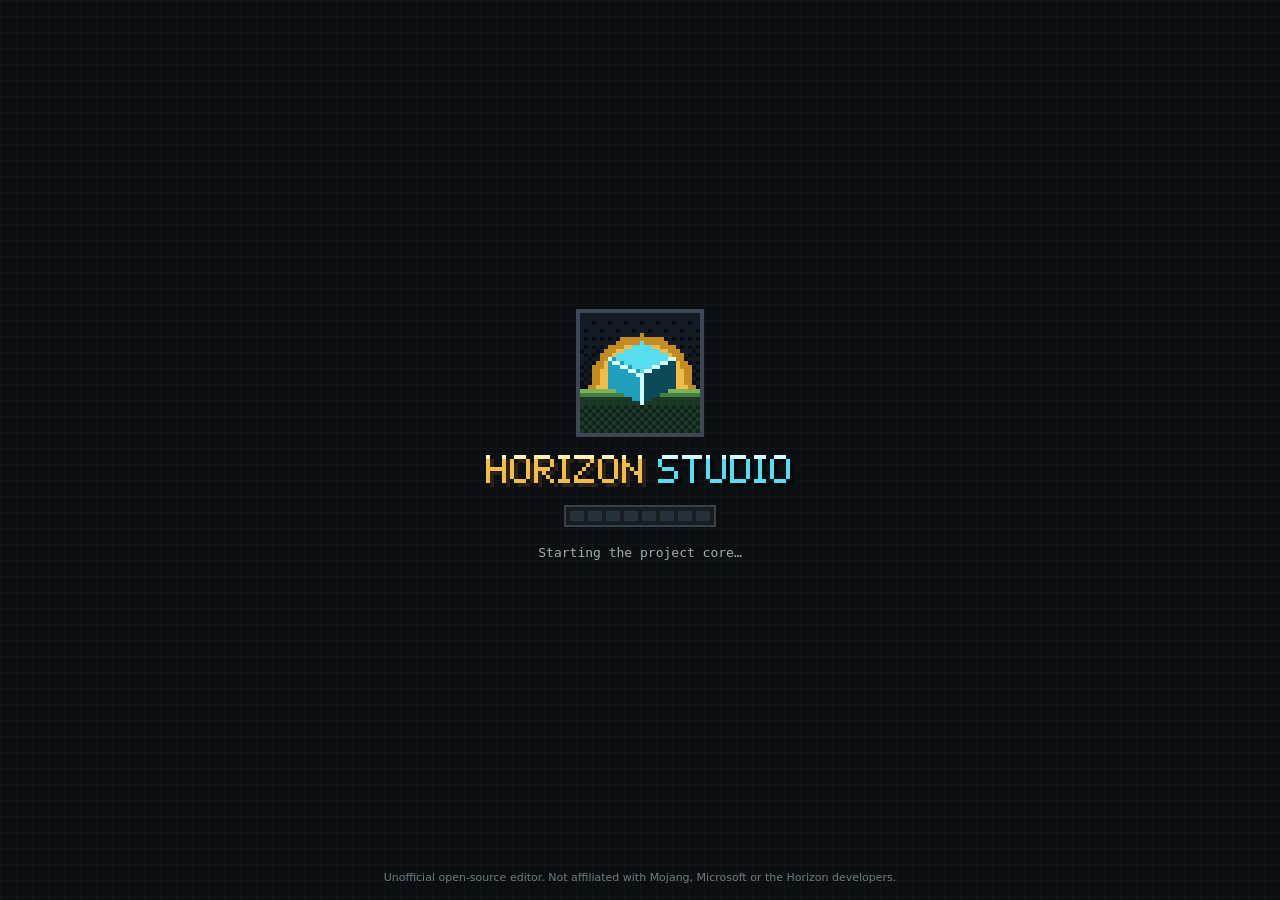
<file: desktop/splash/index.html>
<!doctype html>
<html lang="en">
<head>
<meta charset="UTF-8">
<meta name="viewport" content="width=device-width,initial-scale=1">
<title>Horizon Studio</title>
<link rel="stylesheet" href="splash.css">
</head>
<body>
<main class="splash" aria-busy="true">
  <img class="mark" src="mark.png" width="128" height="128" alt="">
  <img class="wordmark" src="wordmark.svg" width="308" height="32" alt="Horizon Studio">
  <div class="meter" aria-hidden="true"><i></i><i></i><i></i><i></i><i></i><i></i><i></i><i></i></div>
  <p id="status" role="status" aria-live="polite" data-en="Starting the project core…" data-ru="Запуск ядра проекта…">Starting the project core…</p>
  <section id="failure" class="failure" hidden role="alert">
    <h1 data-en="The project core did not start" data-ru="Ядро проекта не запустилось">The project core did not start</h1>
    <p id="failureMessage"></p>
    <p id="failureLog" hidden></p>
  </section>
</main>
<p class="note" data-en="Unofficial open-source editor. Not affiliated with Mojang, Microsoft or the Horizon developers." data-ru="Неофициальный редактор с открытым кодом. Не связан с Mojang, Microsoft и разработчиками Horizon.">Unofficial open-source editor. Not affiliated with Mojang, Microsoft or the Horizon developers.</p>
<script src="splash.js"></script>
</body>
</html>
</file>
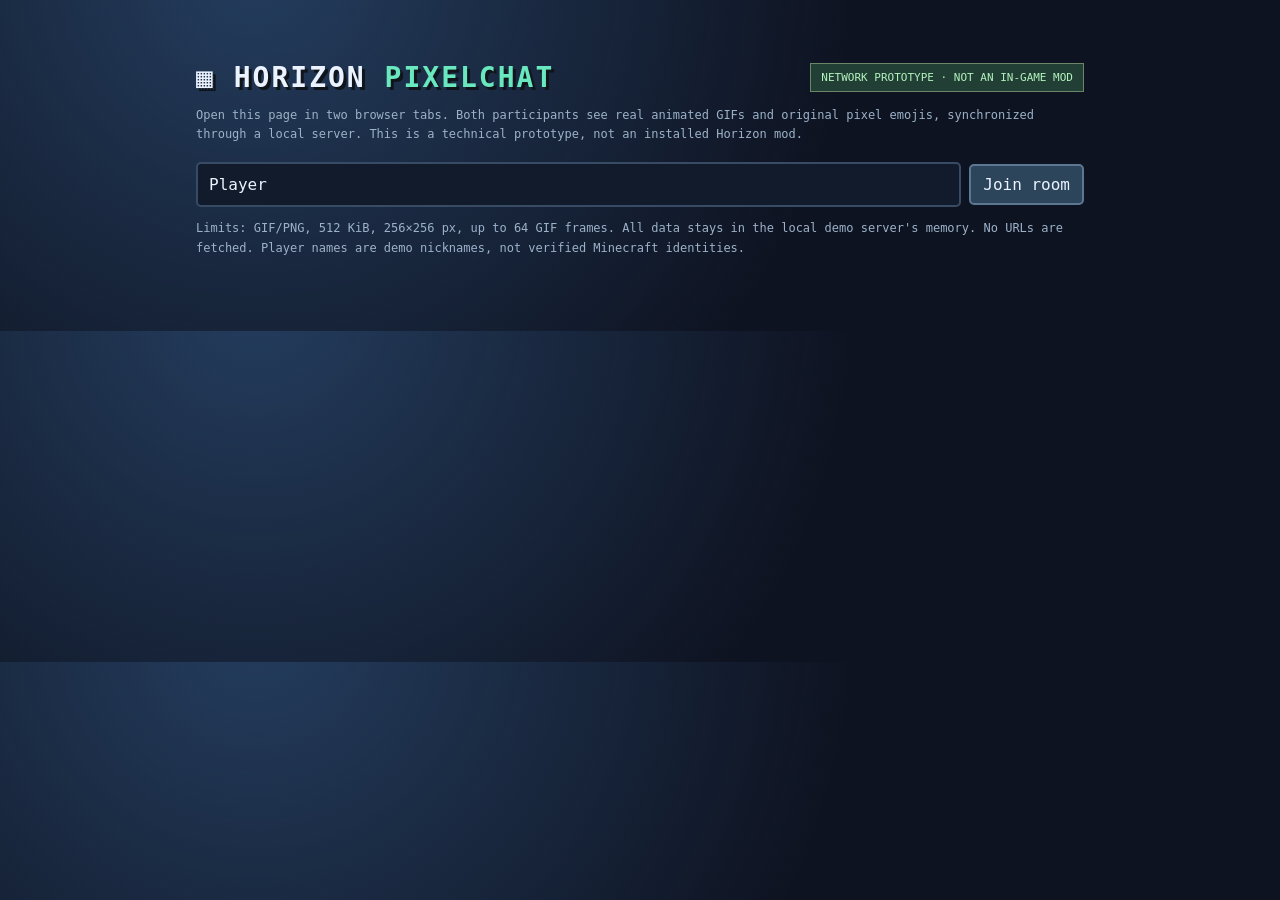
<file: pixelchat/demo.html>
<!DOCTYPE html>
<html lang="en">
<head>
<meta charset="UTF-8"><meta name="viewport" content="width=device-width,initial-scale=1">
<title>PixelChat — network prototype</title>
<style>
:root{color-scheme:dark;--bg:#0e1321;--panel:#192338;--border:#384b65;--accent:#69e7be;--text:#eaf3ff;--muted:#9cb2c8}
*{box-sizing:border-box}body{margin:0;background:radial-gradient(circle at 20% -10%,#243d5e,transparent 55%),var(--bg);font-family:ui-monospace,Consolas,monospace;color:var(--text)}button,input{font:inherit}button{color:var(--text);background:#2d455b;border:2px solid #5b7792;padding:9px 12px;cursor:pointer;border-radius:5px}button:hover{background:#3c566e}button:focus-visible,input:focus-visible{outline:2px solid var(--accent)}input{background:#111b2c;color:var(--text);border:2px solid var(--border);padding:11px;border-radius:5px;min-width:0}main{max-width:920px;margin:5vh auto;padding:16px}.top{display:flex;align-items:center;justify-content:space-between;flex-wrap:wrap;gap:12px}.brand{font-size:28px;letter-spacing:2px;font-weight:900;text-shadow:3px 3px #10151b}.brand span{color:var(--accent)}.tag{font-size:11px;padding:7px 10px;border:1px solid #6a8666;color:#b3f3be;background:#213f34}.note{font-size:12px;color:var(--muted);line-height:1.6}.shell{background:var(--panel);border:3px solid #4a6785;box-shadow:9px 9px #070c15;margin-top:16px}.bar{background:#253953;padding:12px 16px;display:flex;justify-content:space-between;gap:8px;align-items:center}.feed{height:400px;overflow:auto;padding:20px;display:flex;flex-direction:column;gap:14px}.bubble{max-width:78%;background:#273750;border:1px solid #52677a;padding:10px 13px;overflow-wrap:anywhere;border-radius:5px}.speaker{font-size:11px;color:var(--accent);margin-bottom:7px}.content{line-height:1.6;white-space:pre-wrap}.bubble img{max-width:200px;max-height:160px;object-fit:contain;image-rendering:pixelated;display:block;margin-top:7px;border:1px solid #62758f;background:#111}.caption{font-size:11px;color:var(--muted);margin-top:5px}.controls{border-top:2px solid var(--border);padding:12px}.picker{display:flex;align-items:center;gap:6px;margin-bottom:10px;flex-wrap:wrap}.picker button{padding:5px 7px;display:flex;align-items:center;gap:6px}.picker canvas{width:22px;height:22px;image-rendering:pixelated}.row{display:flex;gap:8px}.row input{flex:1}.upload{position:relative}.upload input{position:absolute;opacity:0;width:1px;height:1px}.upload label{display:inline-block;background:#2d455b;border:2px solid #5b7792;padding:9px 11px;border-radius:5px;cursor:pointer}.extras{display:flex;align-items:center;justify-content:space-between;gap:8px;margin-top:10px;flex-wrap:wrap}.preview{color:var(--accent);font-size:11px}label{font-size:12px}.entry{display:flex;gap:8px;align-items:center;margin-top:18px}.entry input{flex:1}#status{font-size:12px;color:#ffbd7a}.hidden{display:none}@media(max-width:560px){.feed{height:55vh}.bubble{max-width:95%}main{margin:0;padding:10px}.brand{font-size:22px}}
</style>
</head>
<body>
<main>
<div class="top"><div class="brand">▦ HORIZON <span>PIXELCHAT</span></div><div class="tag">NETWORK PROTOTYPE · NOT AN IN-GAME MOD</div></div>
<p class="note">Open this page in two browser tabs. Both participants see real animated GIFs and original pixel emojis, synchronized through a local server. This is a technical prototype, not an installed Horizon mod.</p>
<div id="entry" class="entry"><input id="name" maxlength="24" placeholder="Player name" value="Player" aria-label="Player name"><button id="join">Join room</button></div>
<div id="shell" class="shell hidden">
<div class="bar"><strong>☷ GLOBAL CHAT</strong><span id="connection">Connecting…</span></div>
<div id="feed" class="feed" role="log" aria-live="polite" aria-label="Chat messages"></div>
<div class="controls">
<div id="picker" class="picker" aria-label="Pixel emoji picker"></div>
<form id="composer" class="row"><input id="text" maxlength="512" placeholder="Message or :heart: :star: :smile:" aria-label="Chat message"><div class="upload"><input id="file" type="file" accept="image/gif,image/png" aria-label="GIF or PNG attachment"><label for="file">GIF+</label></div><button type="submit">SEND</button></form>
<div class="extras"><span id="preview" class="preview">No attachment</span><label><input id="reduce" type="checkbox"> Reduce motion</label><button id="clear" type="button">Clear attachment</button></div>
</div></div><p id="status" role="status"></p>
<p class="note">Limits: GIF/PNG, 512 KiB, 256×256 px, up to 64 GIF frames. All data stays in the local demo server's memory. No URLs are fetched. Player names are demo nicknames, not verified Minecraft identities.</p>
</main>
<script>
'use strict';
const $ = id => document.getElementById(id);
const shapes = {
  heart:["01010","11111","11111","01110","00100"],
  star:["00100","10101","01110","11111","10101"],
  smile:["00000","01010","00000","10001","01110"],
  spark:["00100","01110","11111","01110","00100"]
};
const colors={heart:'#ff729c',star:'#ffe381',smile:'#80e7c0',spark:'#8dbbff'};
function pixel(name){const c=document.createElement('canvas');c.width=c.height=5;const ctx=c.getContext('2d');ctx.fillStyle=colors[name];shapes[name].forEach((r,y)=>[...r].forEach((p,x)=>{if(p==='1')ctx.fillRect(x,y,1,1)}));return c;}
let token=null,cursor=0,attachment=null,polling=false;
const assetUrls=new Map();
function status(t){$('status').textContent=t;}
async function api(path,body,type='application/json'){
 const headers={'Content-Type':type};if(token)headers['X-PixelChat-Session']=token;
 const res=await fetch(path,{method:'POST',headers,body:type==='application/json'?JSON.stringify(body):body});
 const result=await res.json();if(!res.ok)throw new Error(result.error||('HTTP '+res.status));return result;
}
async function loadAttachment(img, sha){
 try{
  if(!assetUrls.has(sha)){
   const response=await fetch('/api/assets/'+sha,{headers:{'X-PixelChat-Session':token}});
   if(!response.ok)throw Error('Attachment unavailable ('+response.status+')');
   const blob=await response.blob();
   assetUrls.set(sha,URL.createObjectURL(blob));
  }
  img.src=assetUrls.get(sha);
 }catch(error){img.replaceWith(document.createTextNode('[attachment unavailable]'));status(error.message);}
}
function clearMediaCache(){for(const url of assetUrls.values())URL.revokeObjectURL(url);assetUrls.clear();}
function mediaRow(message){const bubble=document.createElement('div');bubble.className='bubble';
 const speaker=document.createElement('div');speaker.className='speaker';speaker.textContent=message.sender;bubble.append(speaker);
 const content=document.createElement('div');content.className='content';
 for(const chunk of message.text.split(/(:[a-z0-9_+-]{1,32}:)/g)){const name=chunk.slice(1,-1);if(chunk.startsWith(':')&&shapes[name]){const c=pixel(name);c.style.cssText='width:20px;height:20px;image-rendering:pixelated;vertical-align:middle;margin:0 3px';c.title=chunk;content.append(c);}else content.append(document.createTextNode(chunk));}
 bubble.append(content);
 if(message.sha256){if(!$('reduce').checked){const img=document.createElement('img');img.alt=message.alt||'Shared image';img.loading='lazy';bubble.append(img);void loadAttachment(img,message.sha256);}else {const fallback=document.createElement('div');fallback.className='caption';fallback.textContent='[image paused: '+(message.alt||'attachment')+']';bubble.append(fallback);}
 const cap=document.createElement('div');cap.className='caption';cap.textContent=message.alt||'Shared attachment';bubble.append(cap);}
 $('feed').append(bubble);$('feed').scrollTop=$('feed').scrollHeight;
}
async function poll(){if(polling||!token)return;polling=true;try{const r=await fetch('/api/messages?since='+cursor,{headers:{'X-PixelChat-Session':token}});if(r.status===409){const detail=await r.json();if(detail.error==='history_gap'){
 cursor=detail.earliest-1;$('feed').replaceChildren();clearMediaCache();
 status('Message history was truncated; displaying the latest retained messages.');return;}}
 if(!r.ok)throw Error('Polling failed ('+r.status+')');const data=await r.json();for(const msg of data.messages){mediaRow(msg);cursor=Math.max(cursor,msg.seq);}$('connection').textContent='● CONNECTED';}catch(e){$('connection').textContent='○ RETRYING';status(e.message);}finally{polling=false;}}
$('join').onclick=async()=>{try{const r=await api('/api/join',{name:$('name').value.trim()});token=r.token;$('entry').classList.add('hidden');$('shell').classList.remove('hidden');await poll();setInterval(poll,1000);$('text').focus();}catch(e){status(e.message)}};
for(const name of Object.keys(shapes)){const b=document.createElement('button');b.type='button';b.append(pixel(name),document.createTextNode(':'+name+':'));b.onclick=()=>{$('text').value+=(':'+name+':');$('text').focus()};$('picker').append(b);}
$('file').addEventListener('change',async()=>{const file=$('file').files[0];if(!file)return;try{if(file.size>512*1024)throw Error('File exceeds 512 KiB');const data=await api('/api/assets',await file.arrayBuffer(),'application/octet-stream');attachment=data.asset;$('preview').textContent=file.name+' · '+attachment.frames+' frame(s)';status('Attachment verified. Click SEND.');}catch(e){attachment=null;status(e.message)}});
$('clear').onclick=()=>{attachment=null;$('file').value='';$('preview').textContent='No attachment';};
$('composer').onsubmit=async e=>{e.preventDefault();try{const text=$('text').value;await api('/api/messages',{schema:'pixelchat/1',text,sha256:attachment?.sha256||null,alt:attachment?'Shared GIF/image':''});$('text').value='';$('clear').click();status('Sent to the local relay.');await poll();}catch(err){status(err.message)}};
$('reduce').onchange=()=>{clearMediaCache();$('feed').replaceChildren();cursor=0;void poll();};
window.addEventListener('pagehide',clearMediaCache);
</script>
</body>
</html>
</file>
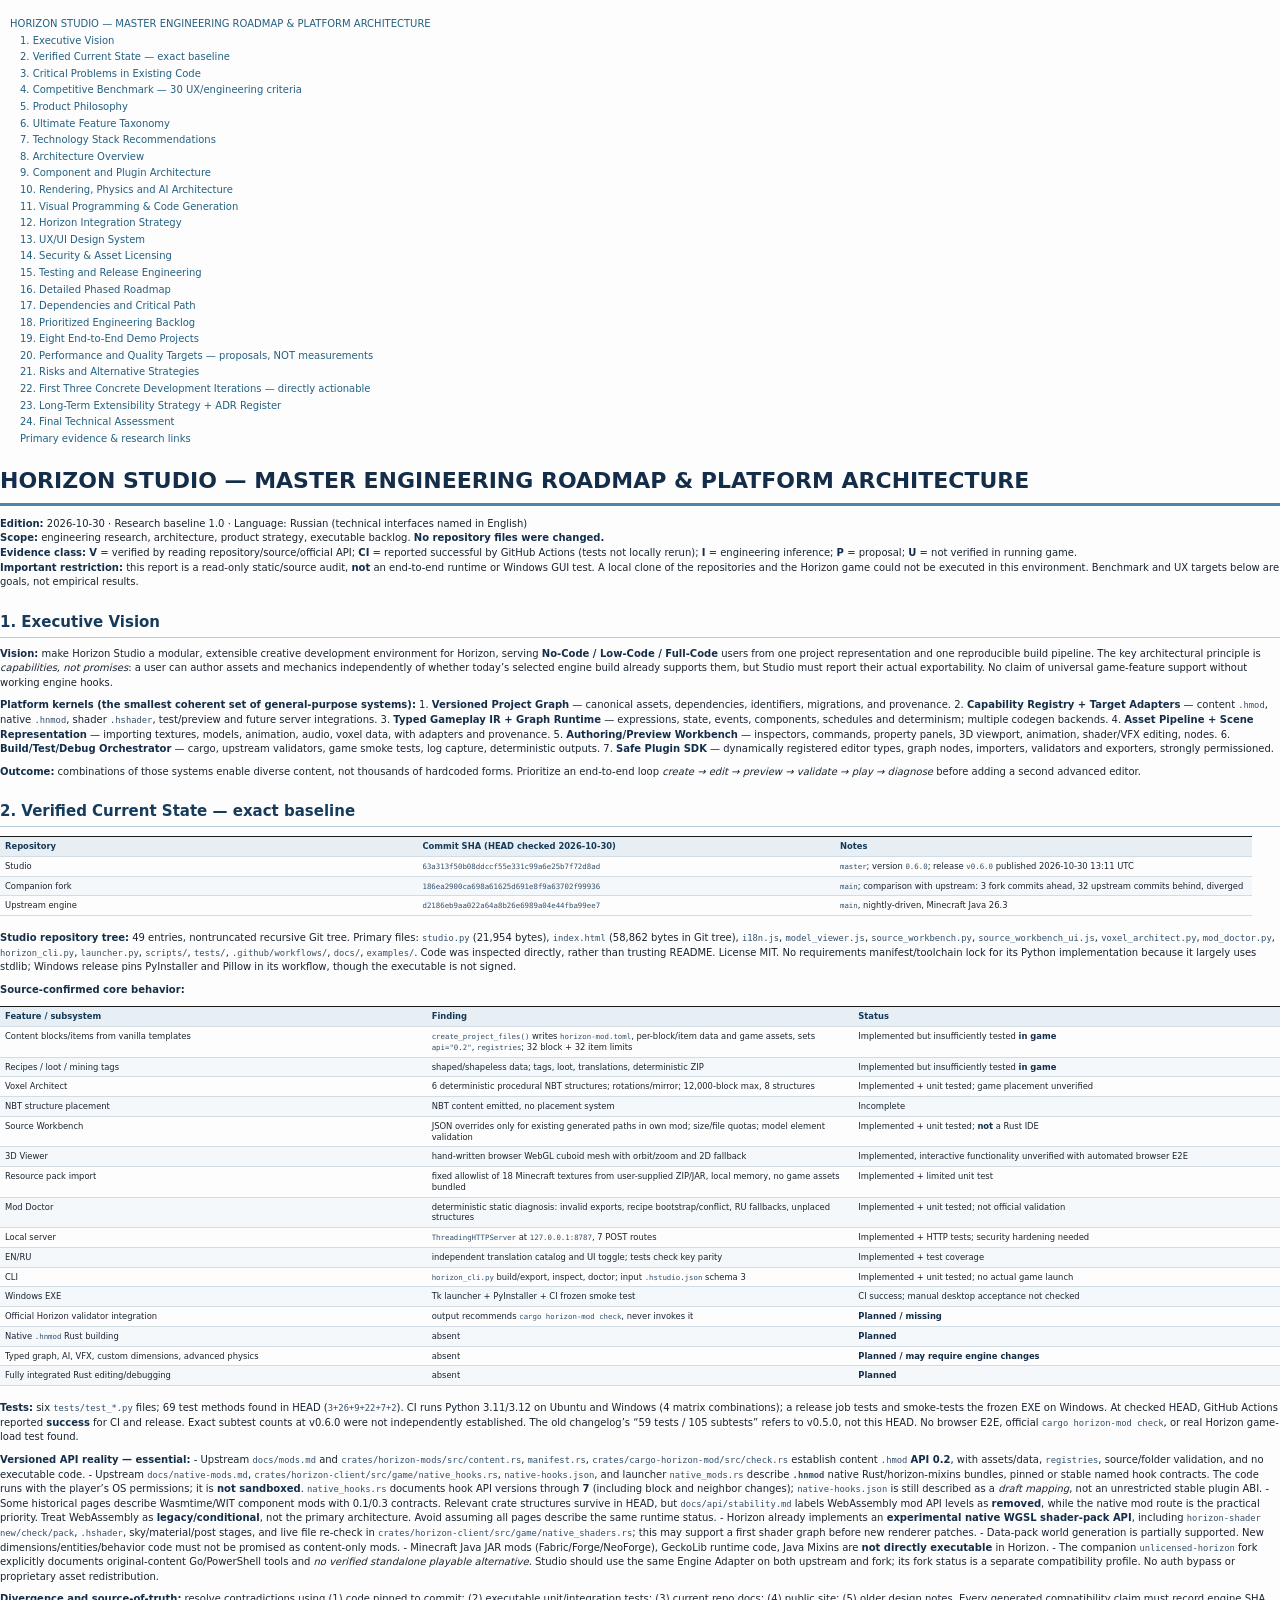
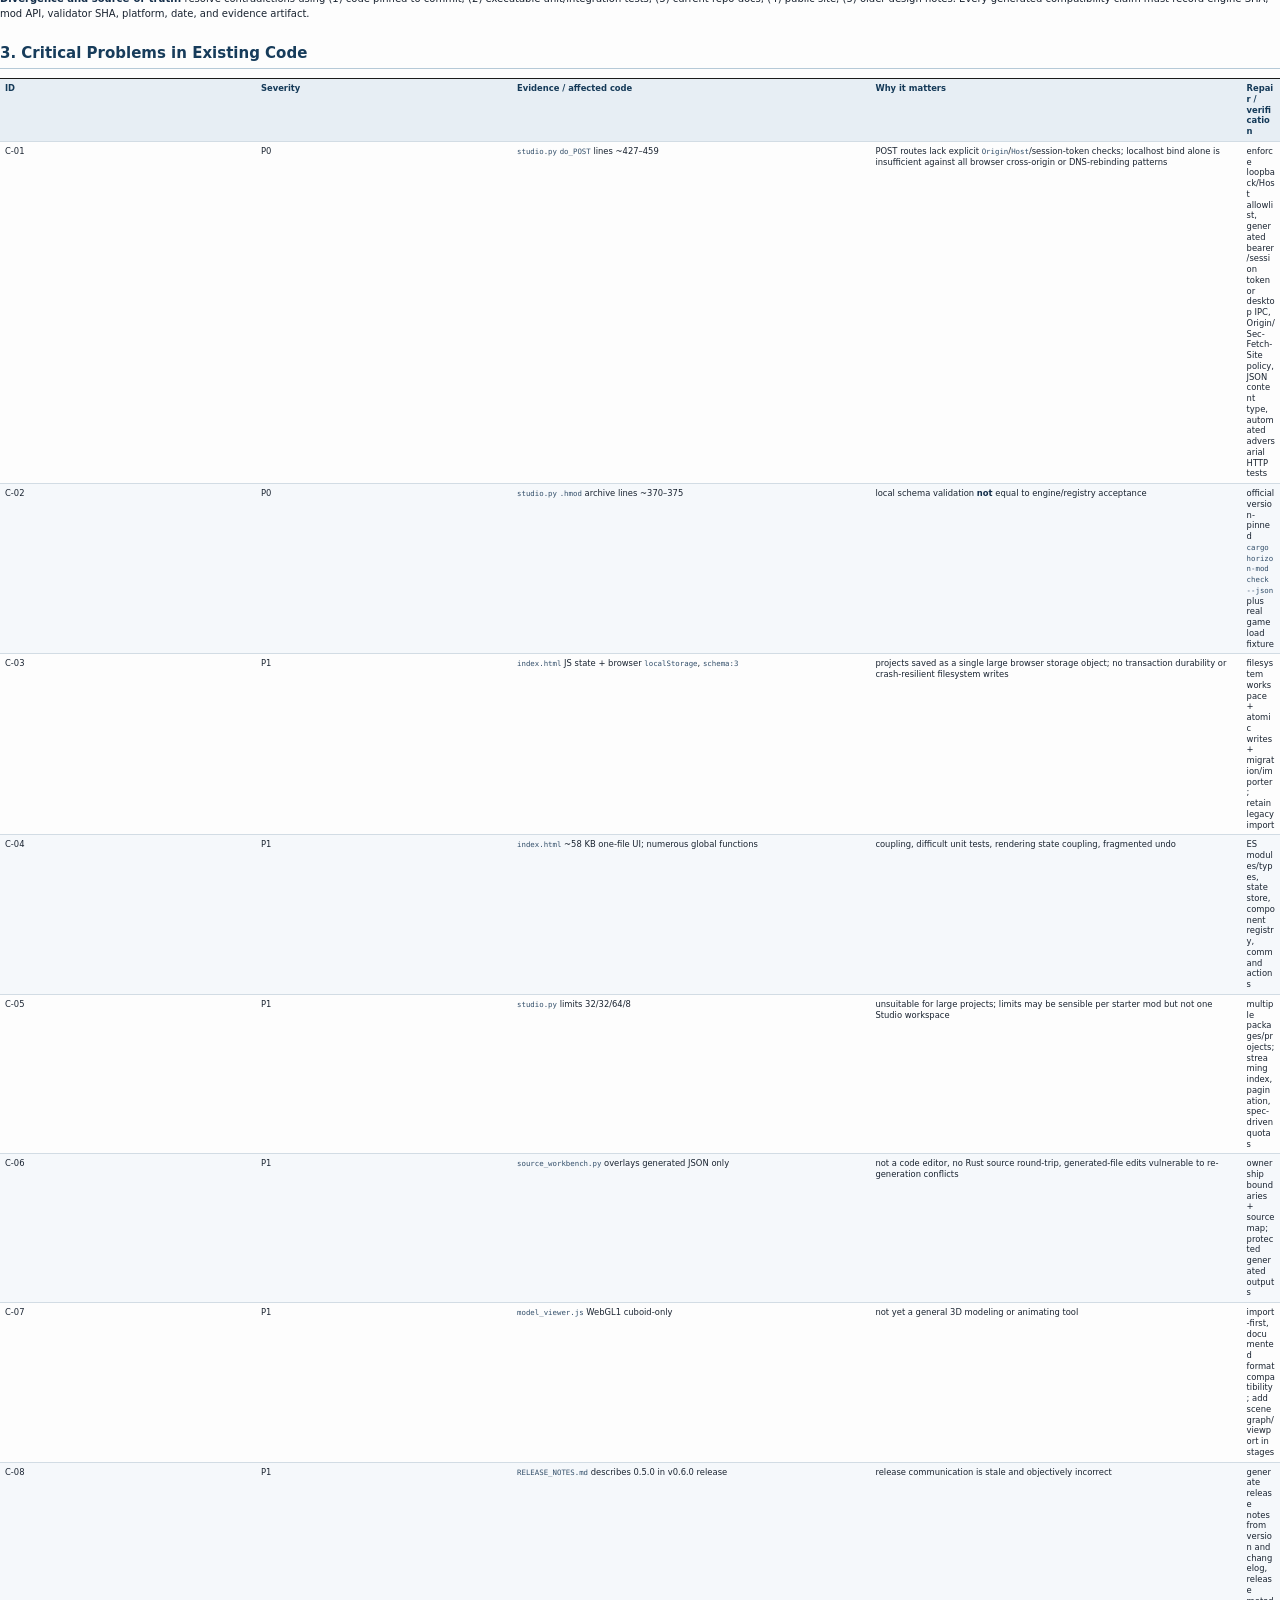
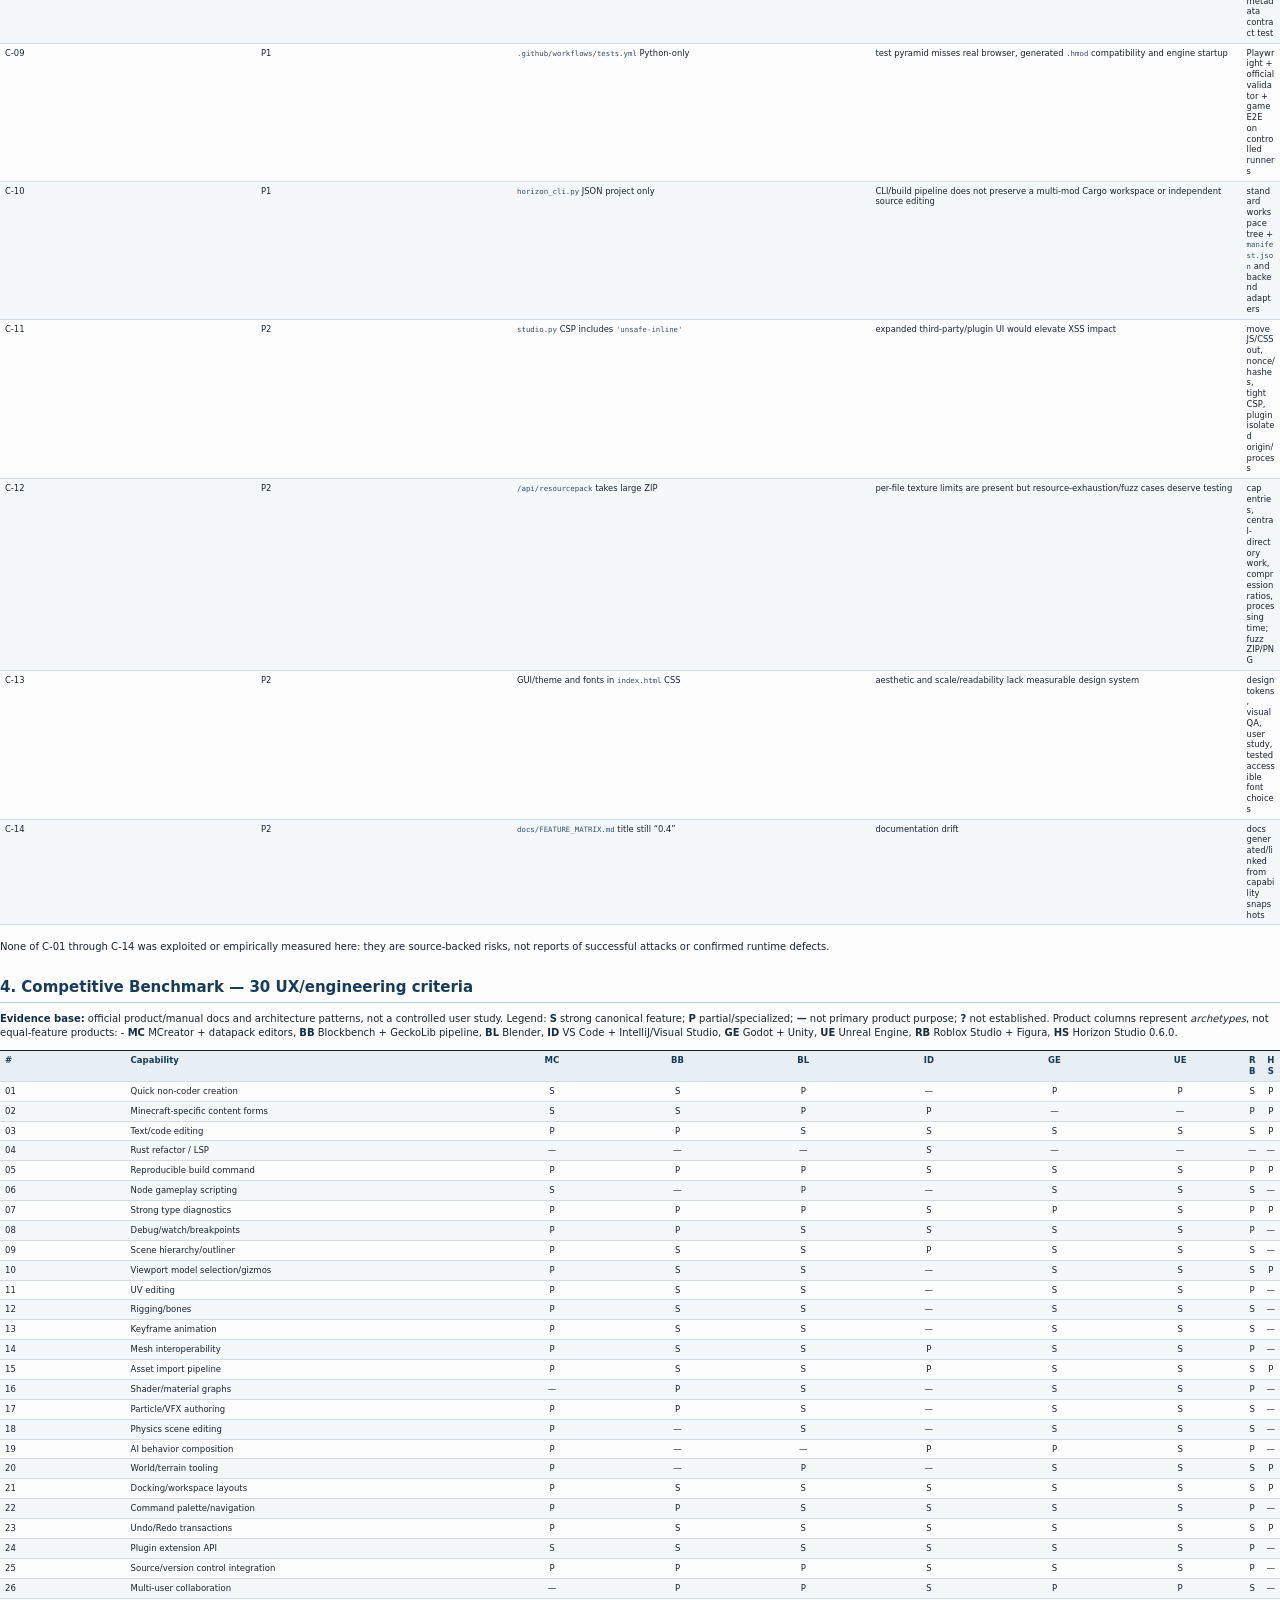
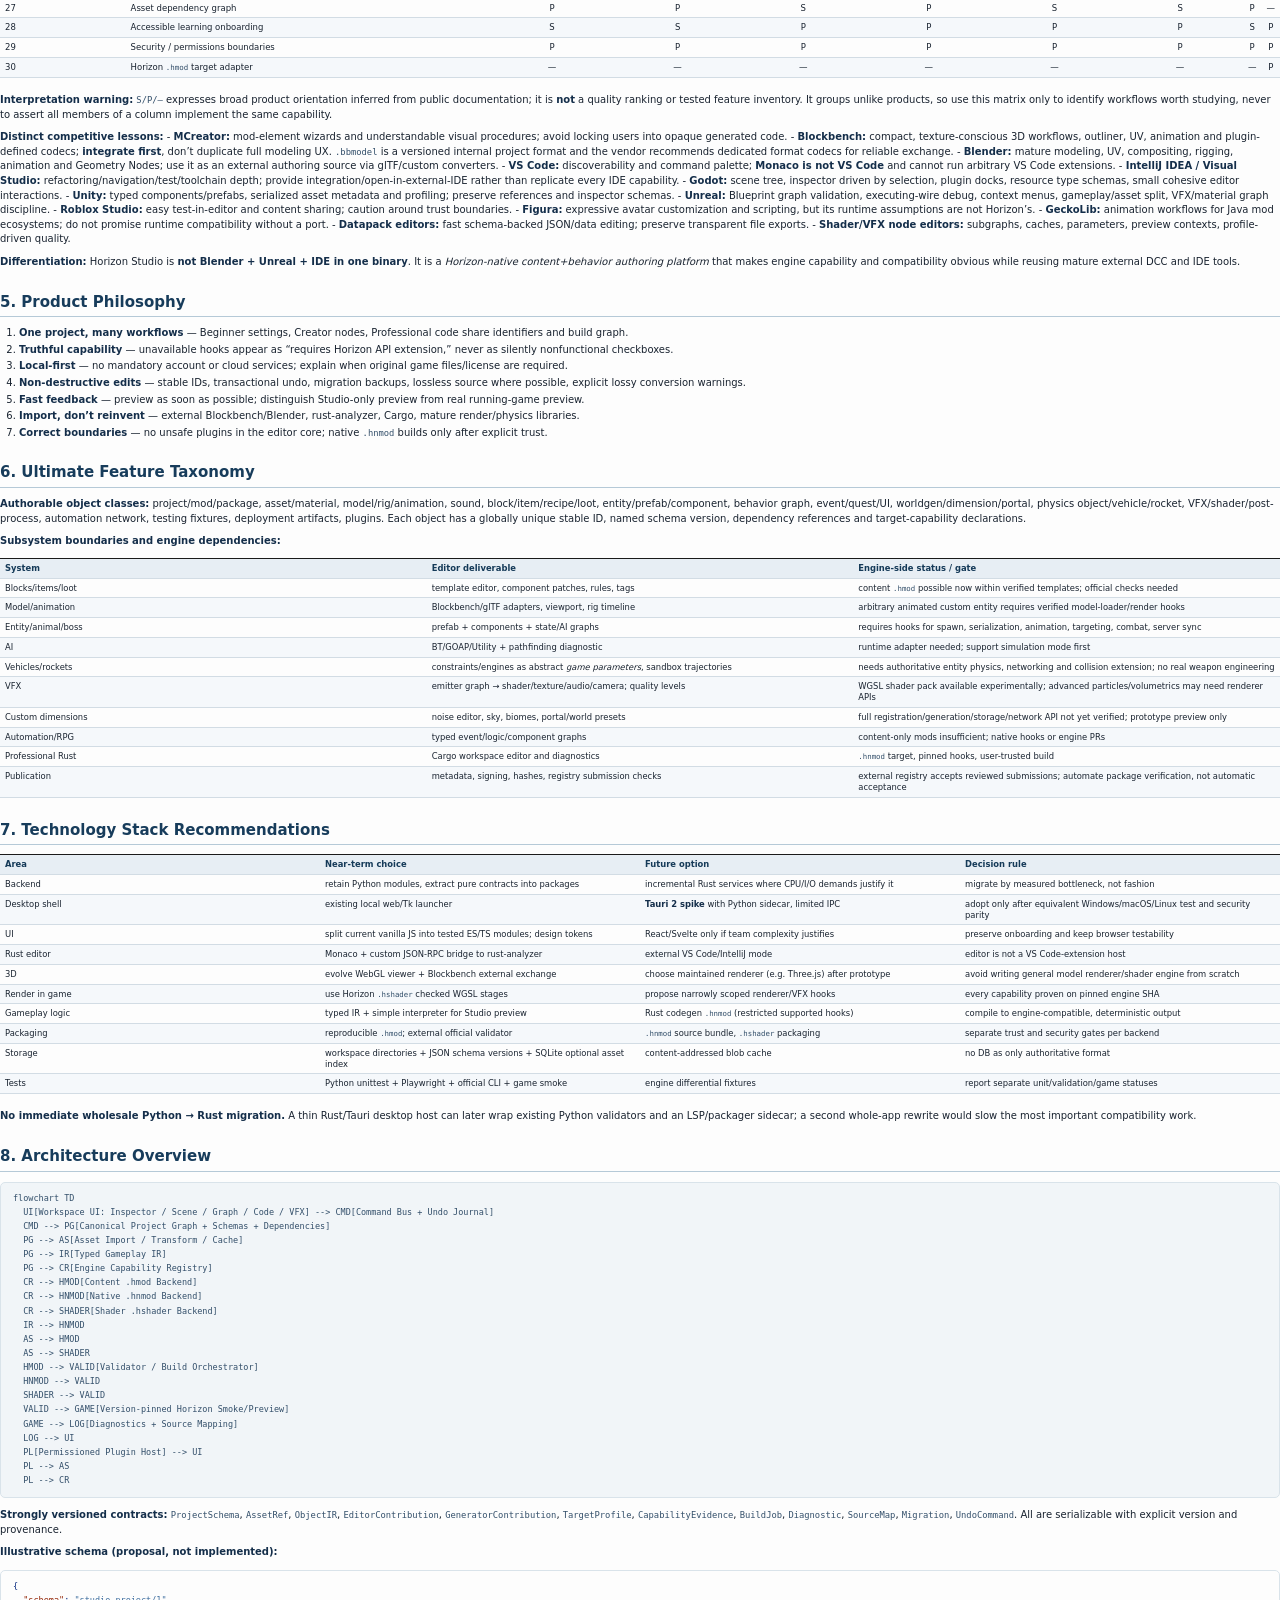
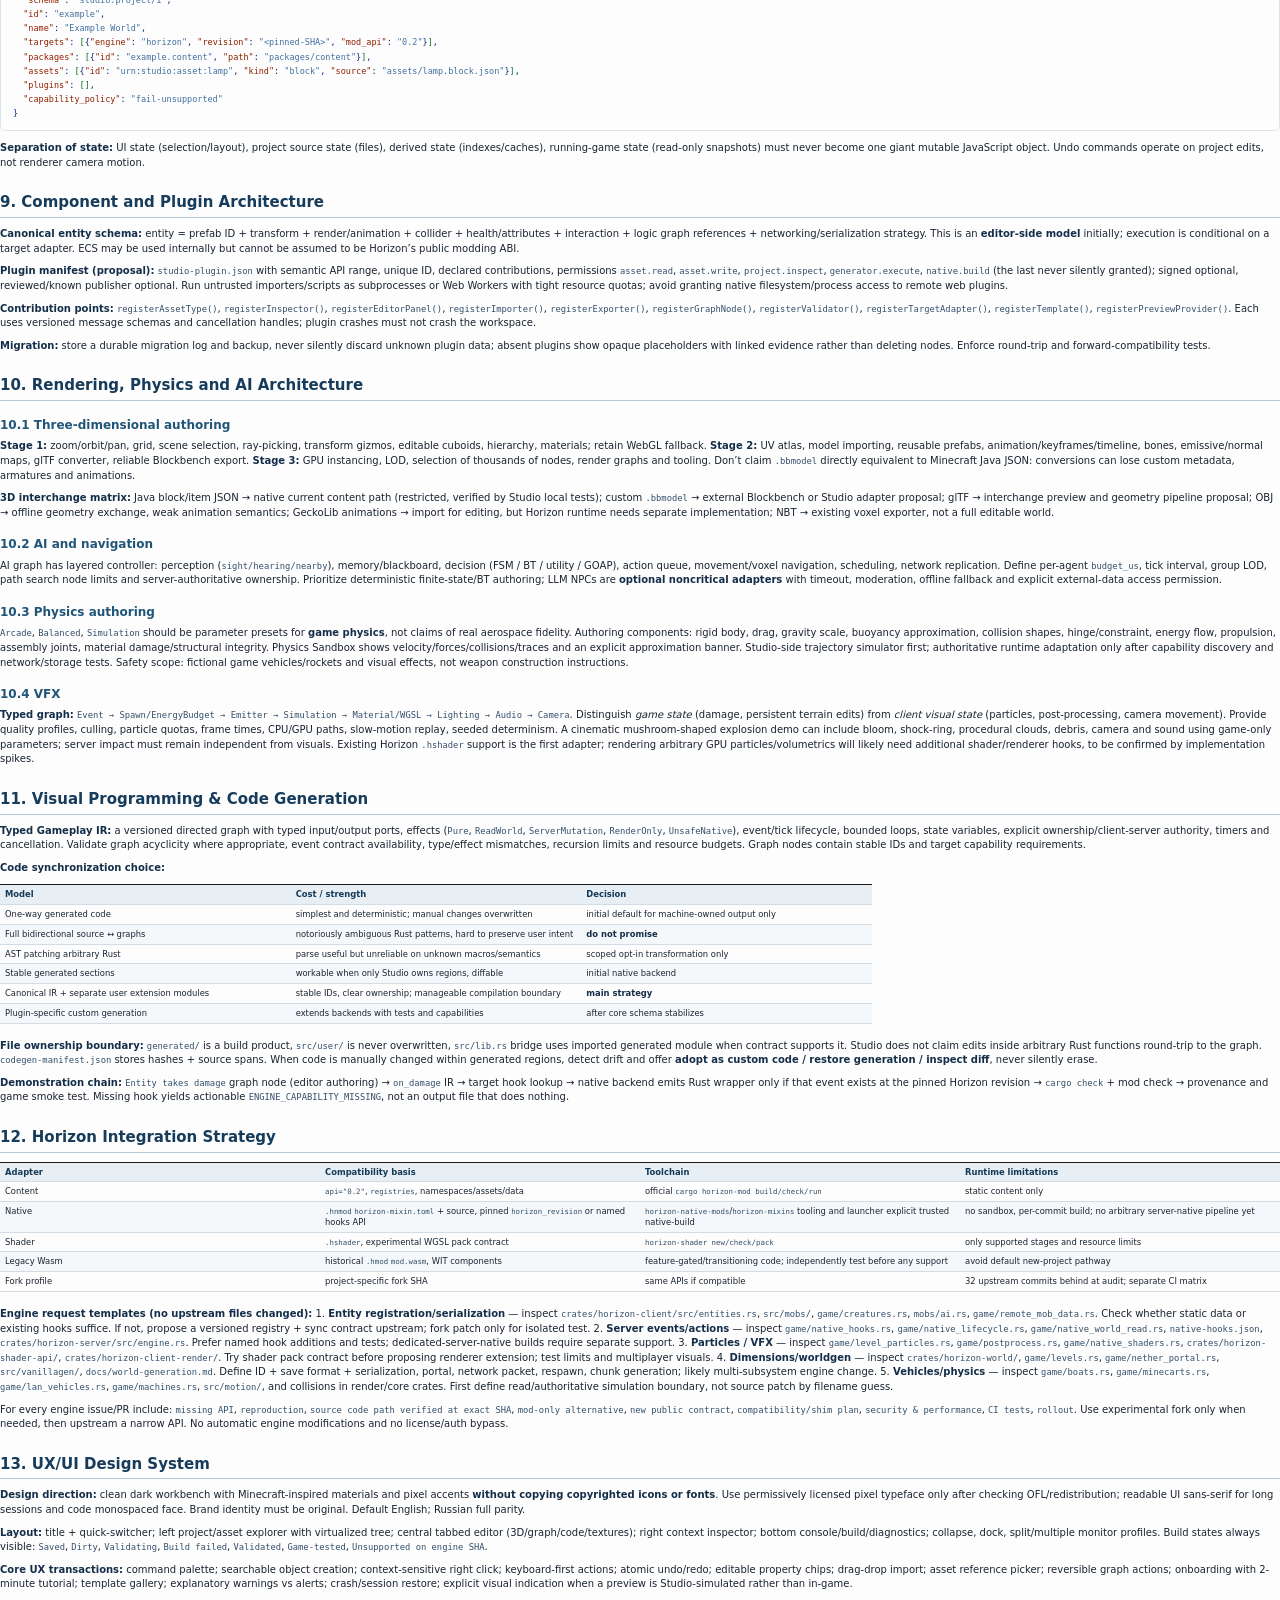
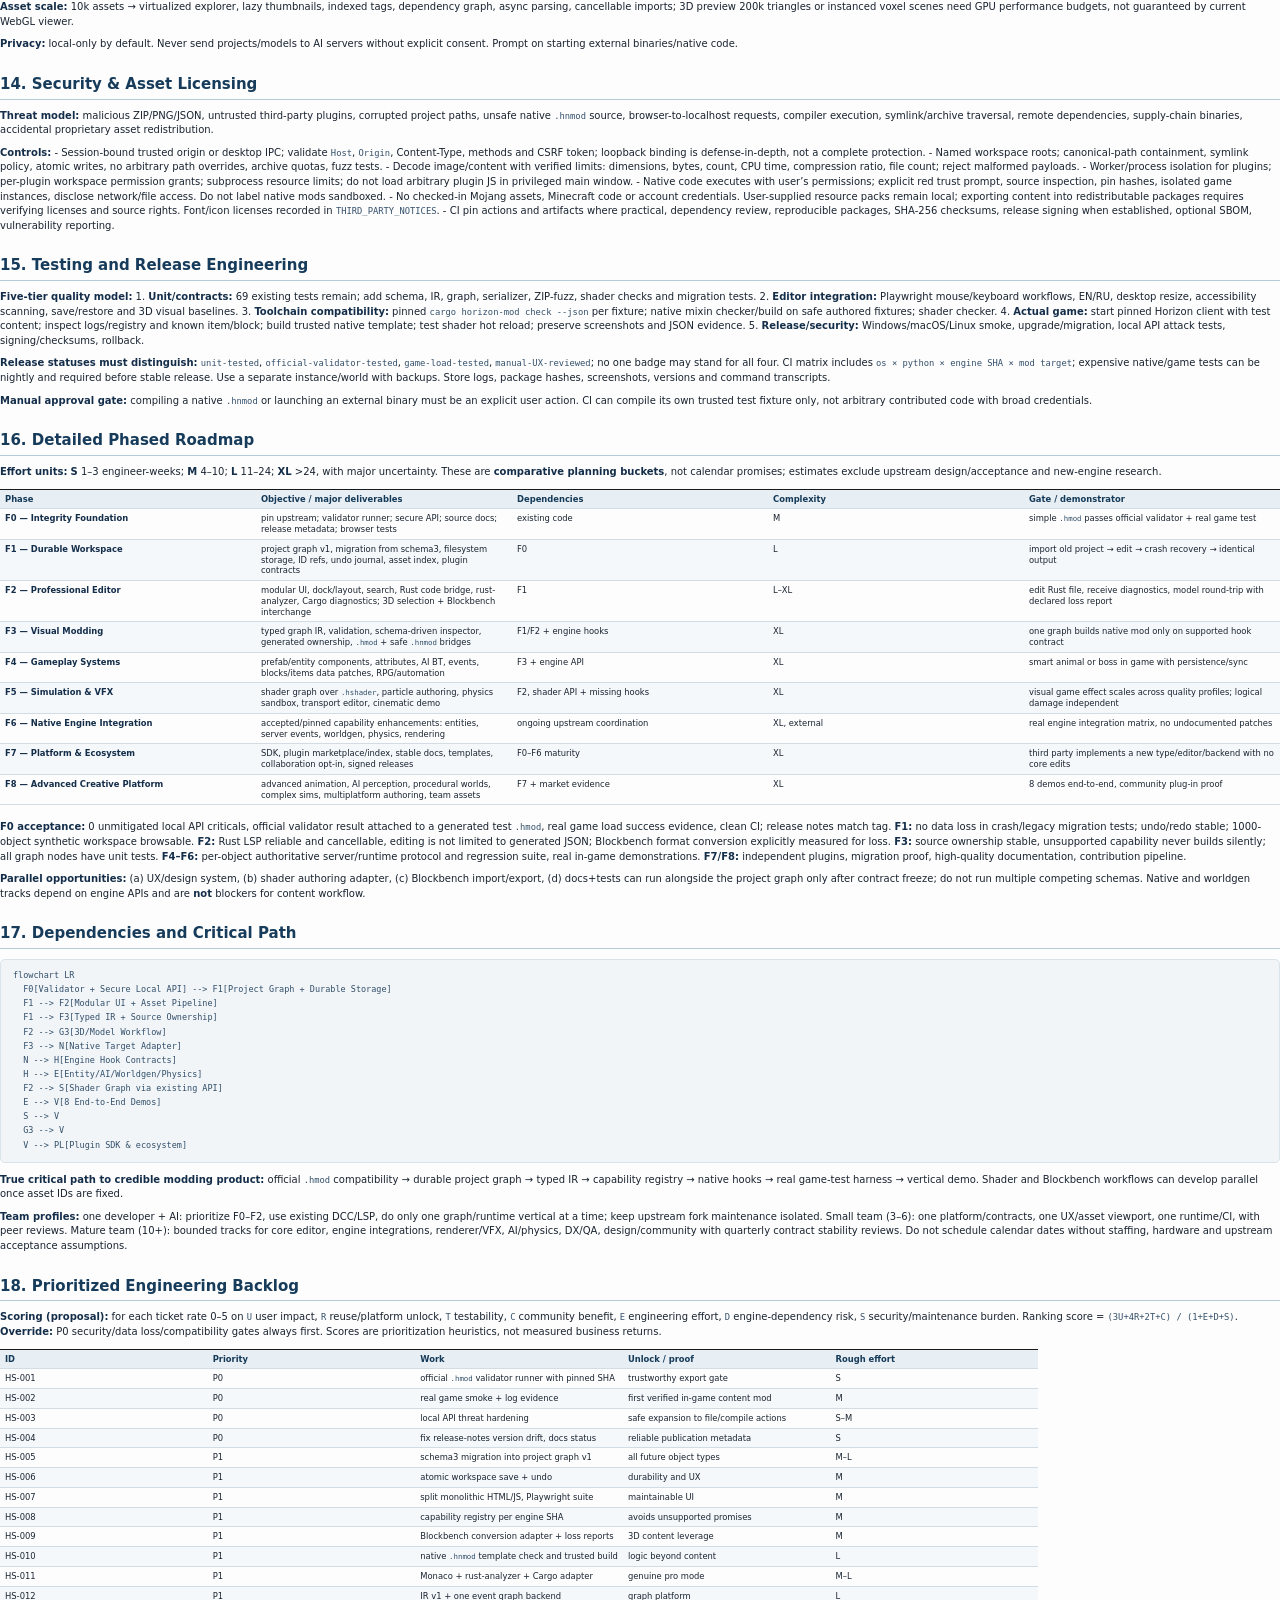
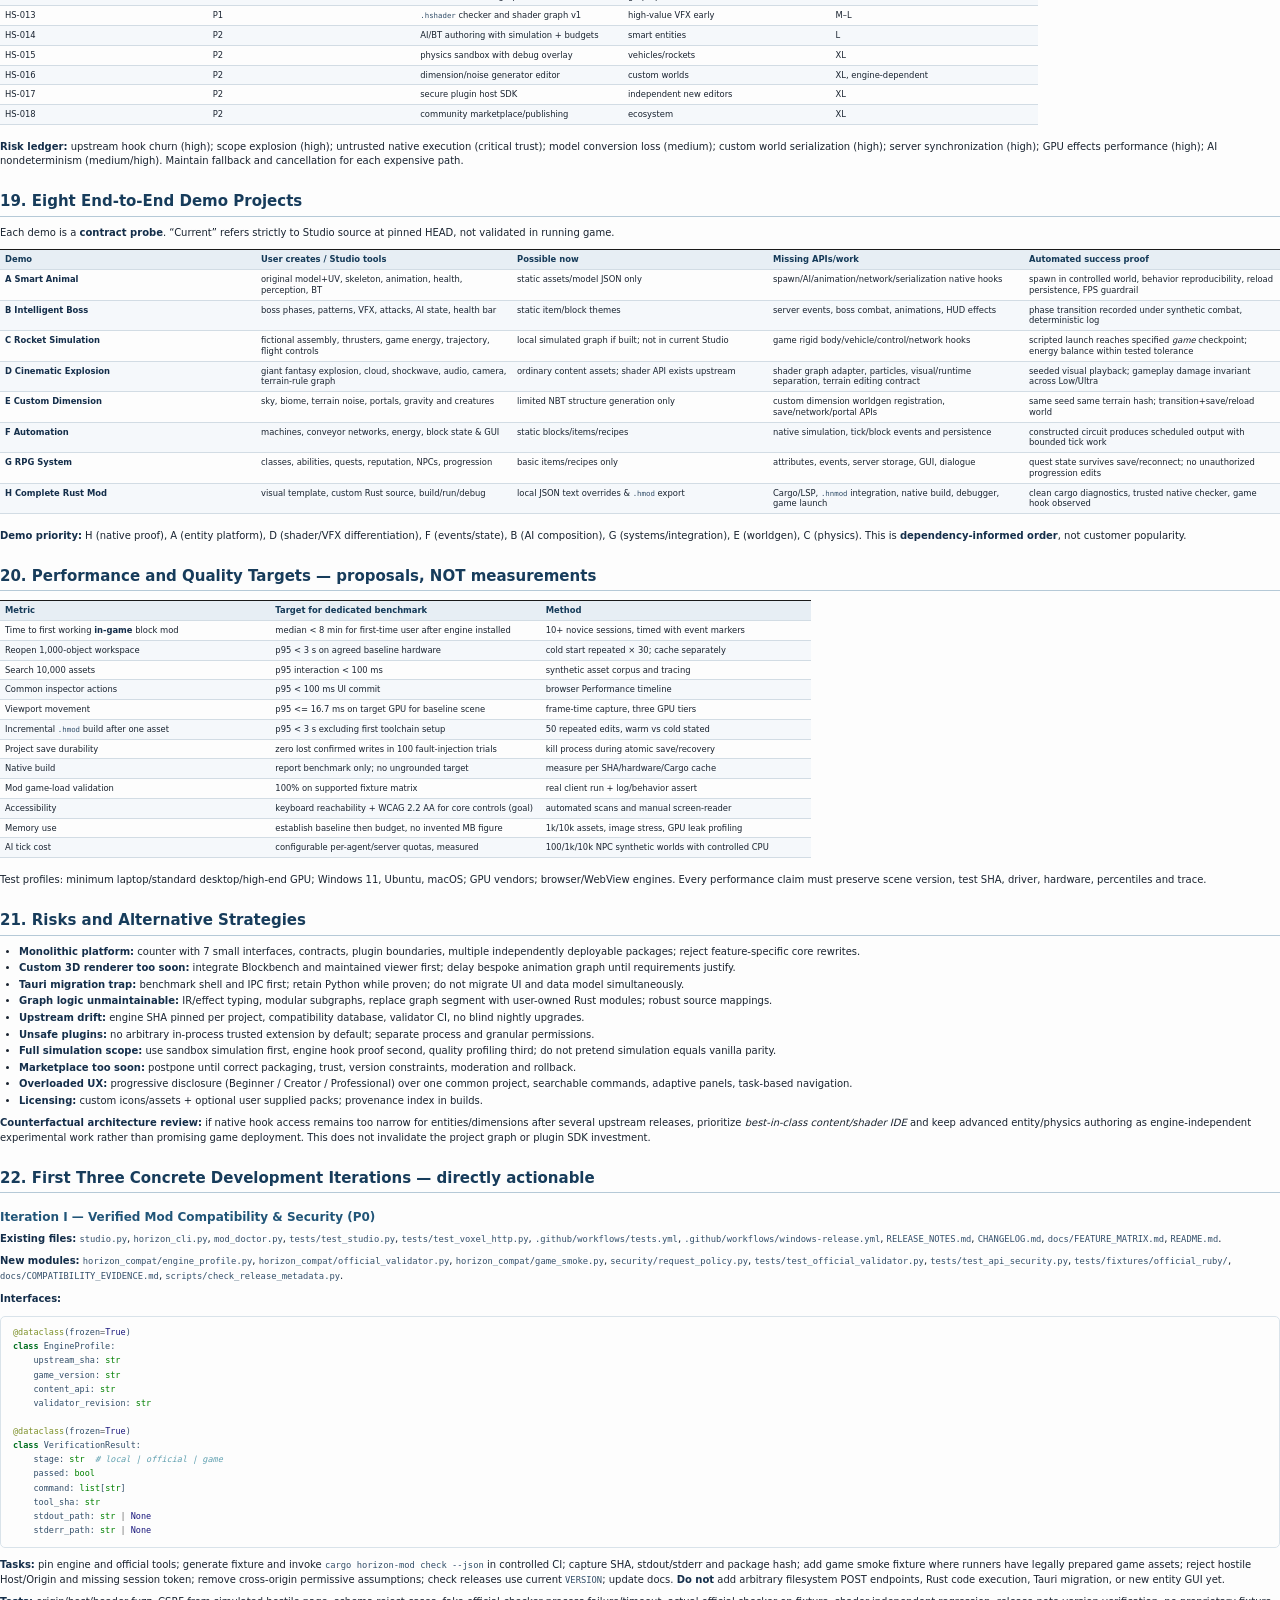
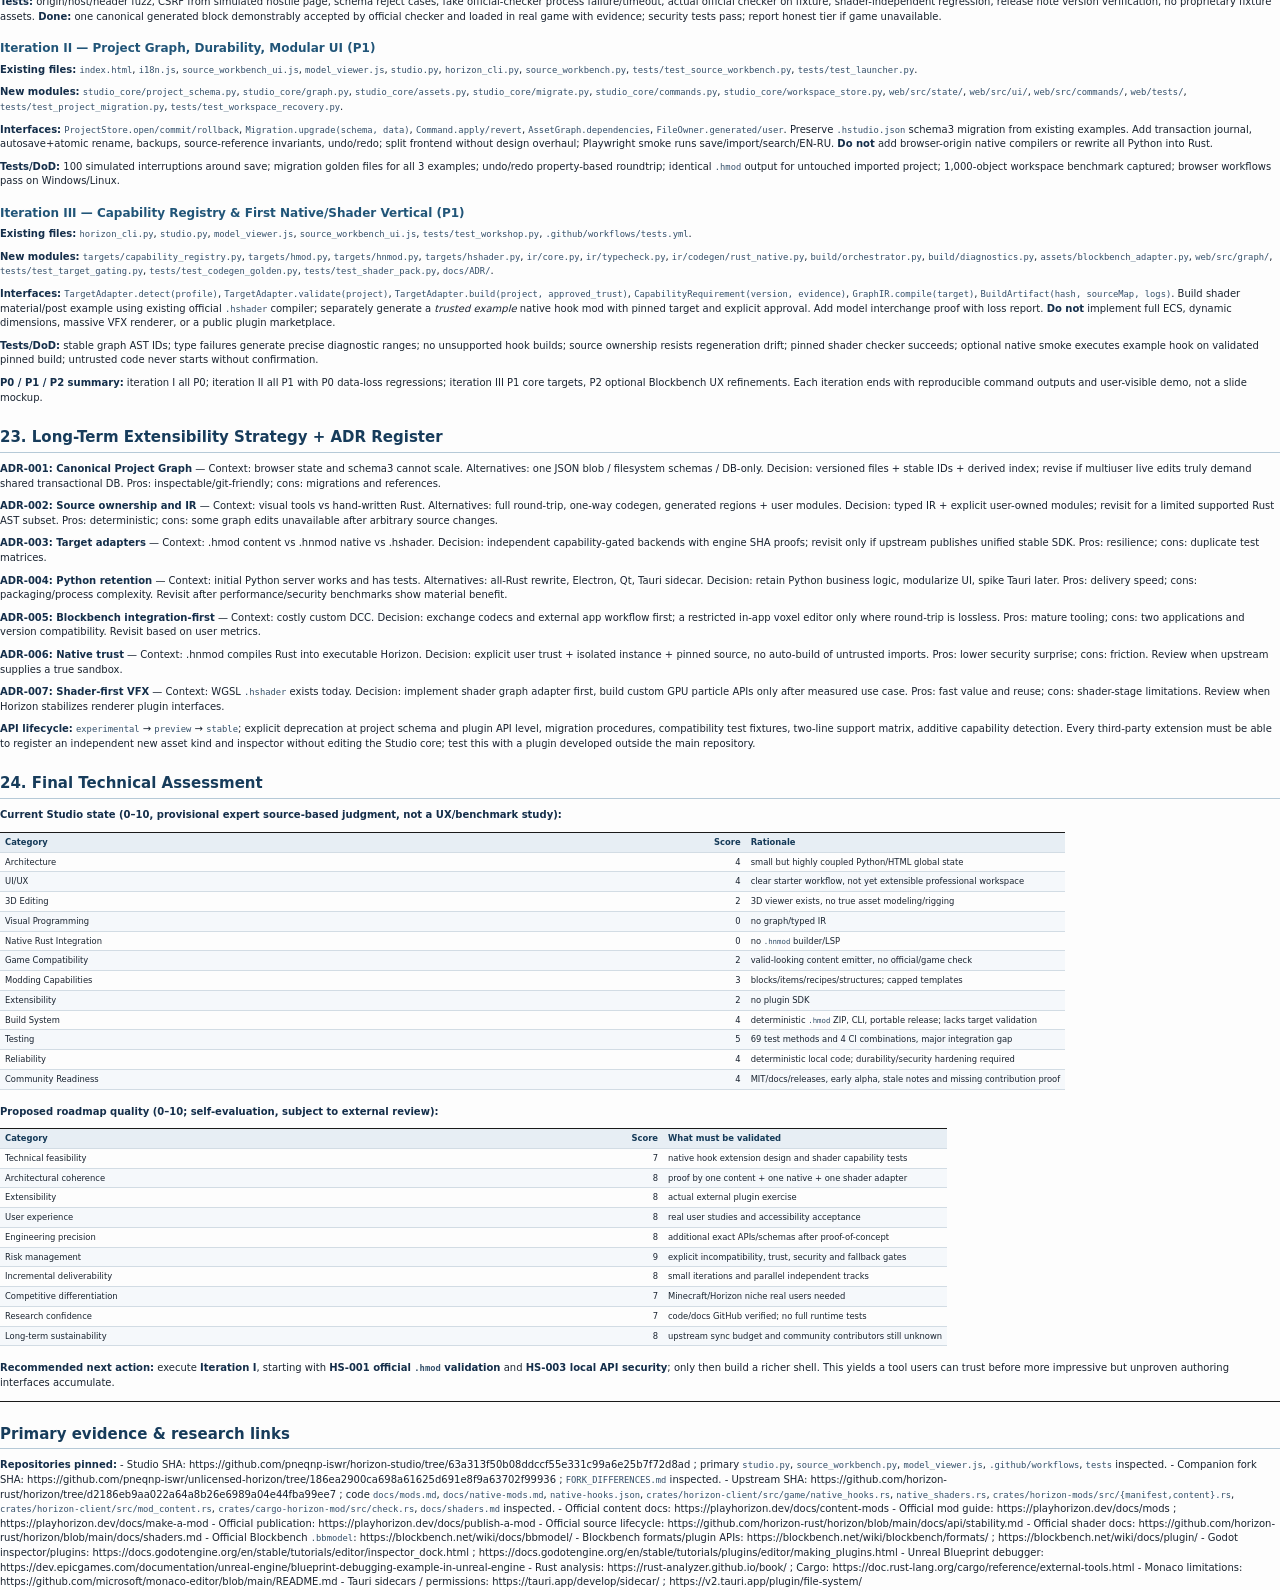
<file: docs/roadmap/master-2026-10-30.html>
<!DOCTYPE html>

<html lang="" xml:lang="" xmlns="http://www.w3.org/1999/xhtml">
<head>
<meta charset="utf-8"/>
<meta content="pandoc" name="generator"/>
<meta content="width=device-width, initial-scale=1.0, user-scalable=yes" name="viewport"/>
<title>HORIZON_STUDIO_MASTER_ENGINEERING_ROADMAP_2026-10-30</title>
<style>
    html {
      color: #1a1a1a;
      background-color: #fdfdfd;
    }
    body {
      margin: 0 auto;
      max-width: 36em;
      padding-left: 50px;
      padding-right: 50px;
      padding-top: 50px;
      padding-bottom: 50px;
      hyphens: auto;
      overflow-wrap: break-word;
      text-rendering: optimizeLegibility;
      font-kerning: normal;
    }
    @media (max-width: 600px) {
      body {
        font-size: 0.9em;
        padding: 12px;
      }
      h1 {
        font-size: 1.8em;
      }
    }
    @media print {
      html {
        background-color: white;
      }
      body {
        background-color: transparent;
        color: black;
        font-size: 12pt;
      }
      p, h2, h3 {
        orphans: 3;
        widows: 3;
      }
      h2, h3, h4 {
        page-break-after: avoid;
      }
    }
    p {
      margin: 1em 0;
    }
    a {
      color: #1a1a1a;
    }
    a:visited {
      color: #1a1a1a;
    }
    img {
      max-width: 100%;
    }
    svg {
      height: auto;
      max-width: 100%;
    }
    h1, h2, h3, h4, h5, h6 {
      margin-top: 1.4em;
    }
    h5, h6 {
      font-size: 1em;
      font-style: italic;
    }
    h6 {
      font-weight: normal;
    }
    ol, ul {
      padding-left: 1.7em;
      margin-top: 1em;
    }
    li > ol, li > ul {
      margin-top: 0;
    }
    blockquote {
      margin: 1em 0 1em 1.7em;
      padding-left: 1em;
      border-left: 2px solid #e6e6e6;
      color: #606060;
    }
    code {
      font-family: Menlo, Monaco, Consolas, 'Lucida Console', monospace;
      font-size: 85%;
      margin: 0;
      hyphens: manual;
    }
    pre {
      margin: 1em 0;
      overflow: auto;
    }
    pre code {
      padding: 0;
      overflow: visible;
      overflow-wrap: normal;
    }
    .sourceCode {
     background-color: transparent;
     overflow: visible;
    }
    hr {
      background-color: #1a1a1a;
      border: none;
      height: 1px;
      margin: 1em 0;
    }
    table {
      margin: 1em 0;
      border-collapse: collapse;
      width: 100%;
      overflow-x: auto;
      display: block;
      font-variant-numeric: lining-nums tabular-nums;
    }
    table caption {
      margin-bottom: 0.75em;
    }
    tbody {
      margin-top: 0.5em;
      border-top: 1px solid #1a1a1a;
      border-bottom: 1px solid #1a1a1a;
    }
    th {
      border-top: 1px solid #1a1a1a;
      padding: 0.25em 0.5em 0.25em 0.5em;
    }
    td {
      padding: 0.125em 0.5em 0.25em 0.5em;
    }
    header {
      margin-bottom: 4em;
      text-align: center;
    }
    #TOC li {
      list-style: none;
    }
    #TOC ul {
      padding-left: 1.3em;
    }
    #TOC > ul {
      padding-left: 0;
    }
    #TOC a:not(:hover) {
      text-decoration: none;
    }
    code{white-space: pre-wrap;}
    span.smallcaps{font-variant: small-caps;}
    div.columns{display: flex; gap: min(4vw, 1.5em);}
    div.column{flex: auto; overflow-x: auto;}
    div.hanging-indent{margin-left: 1.5em; text-indent: -1.5em;}
    /* The extra [class] is a hack that increases specificity enough to
       override a similar rule in reveal.js */
    ul.task-list[class]{list-style: none;}
    ul.task-list li input[type="checkbox"] {
      font-size: inherit;
      width: 0.8em;
      margin: 0 0.8em 0.2em -1.6em;
      vertical-align: middle;
    }
    .display.math{display: block; text-align: center; margin: 0.5rem auto;}
    /* CSS for syntax highlighting */
    pre > code.sourceCode { white-space: pre; position: relative; }
    pre > code.sourceCode > span { line-height: 1.25; }
    pre > code.sourceCode > span:empty { height: 1.2em; }
    .sourceCode { overflow: visible; }
    code.sourceCode > span { color: inherit; text-decoration: inherit; }
    div.sourceCode { margin: 1em 0; }
    pre.sourceCode { margin: 0; }
    @media screen {
    div.sourceCode { overflow: auto; }
    }
    @media print {
    pre > code.sourceCode { white-space: pre-wrap; }
    pre > code.sourceCode > span { display: inline-block; text-indent: -5em; padding-left: 5em; }
    }
    pre.numberSource code
      { counter-reset: source-line 0; }
    pre.numberSource code > span
      { position: relative; left: -4em; counter-increment: source-line; }
    pre.numberSource code > span > a:first-child::before
      { content: counter(source-line);
        position: relative; left: -1em; text-align: right; vertical-align: baseline;
        border: none; display: inline-block;
        -webkit-touch-callout: none; -webkit-user-select: none;
        -khtml-user-select: none; -moz-user-select: none;
        -ms-user-select: none; user-select: none;
        padding: 0 4px; width: 4em;
        color: #aaaaaa;
      }
    pre.numberSource { margin-left: 3em; border-left: 1px solid #aaaaaa;  padding-left: 4px; }
    div.sourceCode
      {   }
    @media screen {
    pre > code.sourceCode > span > a:first-child::before { text-decoration: underline; }
    }
    code span.al { color: #ff0000; font-weight: bold; } /* Alert */
    code span.an { color: #60a0b0; font-weight: bold; font-style: italic; } /* Annotation */
    code span.at { color: #7d9029; } /* Attribute */
    code span.bn { color: #40a070; } /* BaseN */
    code span.bu { color: #008000; } /* BuiltIn */
    code span.cf { color: #007020; font-weight: bold; } /* ControlFlow */
    code span.ch { color: #4070a0; } /* Char */
    code span.cn { color: #880000; } /* Constant */
    code span.co { color: #60a0b0; font-style: italic; } /* Comment */
    code span.cv { color: #60a0b0; font-weight: bold; font-style: italic; } /* CommentVar */
    code span.do { color: #ba2121; font-style: italic; } /* Documentation */
    code span.dt { color: #902000; } /* DataType */
    code span.dv { color: #40a070; } /* DecVal */
    code span.er { color: #ff0000; font-weight: bold; } /* Error */
    code span.ex { } /* Extension */
    code span.fl { color: #40a070; } /* Float */
    code span.fu { color: #06287e; } /* Function */
    code span.im { color: #008000; font-weight: bold; } /* Import */
    code span.in { color: #60a0b0; font-weight: bold; font-style: italic; } /* Information */
    code span.kw { color: #007020; font-weight: bold; } /* Keyword */
    code span.op { color: #666666; } /* Operator */
    code span.ot { color: #007020; } /* Other */
    code span.pp { color: #bc7a00; } /* Preprocessor */
    code span.sc { color: #4070a0; } /* SpecialChar */
    code span.ss { color: #bb6688; } /* SpecialString */
    code span.st { color: #4070a0; } /* String */
    code span.va { color: #19177c; } /* Variable */
    code span.vs { color: #4070a0; } /* VerbatimString */
    code span.wa { color: #60a0b0; font-weight: bold; font-style: italic; } /* Warning */
  </style>
<style>
@page { size: A4 landscape; margin: 14mm 14mm 15mm; @bottom-right { content: counter(page); font-family: "DejaVu Sans"; font-size: 9px; color:#6d7782; } }
@page:first { margin-top: 19mm; }
html {font-family:"DejaVu Sans",sans-serif; color:#192330; font-size:10px; line-height:1.46;}
body {margin:0 !important; padding:0 !important; max-width:none !important; width:100% !important;}
h1{font-size:22px; color:#142e4a; line-height:1.2; border-bottom:3px solid #4e85ad; padding-bottom:8px; margin:0 0 11px;}
h2{font-size:15px; line-height:1.25; color:#173c5b; border-bottom:1px solid #b5c9d7; padding:0 0 5px;margin:23px 0 9px; break-after:avoid;}
h3{font-size:12px;line-height:1.28; color:#215578; margin:17px 0 6px;break-after:avoid;}
p{margin: 5px 0 8px;text-align:left;} b,strong {font-weight:700;color:#142e4a;}
ul,ol{padding-left:19px; margin:5px 0 8px;} li{margin:2px 0;}
table{width:100% !important; max-width:none !important;border-collapse:collapse;margin:9px 0 15px; font-size:8.4px; table-layout: auto; line-height:1.28;}
tr{break-inside:avoid;}thead{display:table-header-group;}th{background:#e7eef4;color:#153a58;text-align:left;}
th,td{padding:4px 5px;vertical-align:top;border-bottom:1px solid #d2dce4;overflow-wrap:anywhere;}
tr:nth-child(2n) td{background:#f5f8fb;}
table.matrix {table-layout:fixed;font-size:8.5px;} table.matrix th:nth-child(1),table.matrix td:nth-child(1){width:4%;} table.matrix th:nth-child(2),table.matrix td:nth-child(2){width:29%;} table.matrix th:nth-child(n+3),table.matrix td:nth-child(n+3){width:8.375%;text-align:center;}
table.wide-issue{table-layout:fixed;} table.wide-issue th:nth-child(1){width:6%;} table.wide-issue th:nth-child(2){width:8%;}table.wide-issue th:nth-child(3){width:28%;}table.wide-issue th:nth-child(4){width:29%;}table.wide-issue th:nth-child(5){width:29%;}
code{font-family:"DejaVu Sans Mono",monospace; font-size:.88em; color:#334f6a; overflow-wrap:anywhere;}
pre{font-size:9px;white-space:pre-wrap;overflow-wrap:anywhere;border-radius:5px;padding:9px 12px;background:#f1f5f8;border:1px solid #d9e3ea;margin:10px 0;break-inside:avoid;}
pre code{font-size:8.5px;}
a{color:#155f8b;text-decoration:none;}blockquote{border-left:3px solid #93b2c9;margin:10px 0;padding:6px 12px;background:#f7fafb;}
nav#TOC {font-size:10px;columns:2; column-gap:26px; margin:15px 0 22px;} nav#TOC ul{list-style:none;margin:0;padding-left:10px;} nav#TOC li{break-inside:avoid;margin:2px 0;}nav#TOC a{color:#246082;}
h1:first-of-type{font-size:22px;}
</style></head>
<body>
<nav id="TOC" role="doc-toc">
<ul>
<li><a href="#horizon-studio-master-engineering-roadmap-platform-architecture" id="toc-horizon-studio-master-engineering-roadmap-platform-architecture">HORIZON
STUDIO — MASTER ENGINEERING ROADMAP &amp; PLATFORM ARCHITECTURE</a>
<ul>
<li><a href="#executive-vision" id="toc-executive-vision">1. Executive
Vision</a></li>
<li><a href="#verified-current-state-exact-baseline" id="toc-verified-current-state-exact-baseline">2. Verified Current State
— exact baseline</a></li>
<li><a href="#critical-problems-in-existing-code" id="toc-critical-problems-in-existing-code">3. Critical Problems in
Existing Code</a></li>
<li><a href="#competitive-benchmark-30-uxengineering-criteria" id="toc-competitive-benchmark-30-uxengineering-criteria">4. Competitive
Benchmark — 30 UX/engineering criteria</a></li>
<li><a href="#product-philosophy" id="toc-product-philosophy">5. Product
Philosophy</a></li>
<li><a href="#ultimate-feature-taxonomy" id="toc-ultimate-feature-taxonomy">6. Ultimate Feature Taxonomy</a></li>
<li><a href="#technology-stack-recommendations" id="toc-technology-stack-recommendations">7. Technology Stack
Recommendations</a></li>
<li><a href="#architecture-overview" id="toc-architecture-overview">8.
Architecture Overview</a></li>
<li><a href="#component-and-plugin-architecture" id="toc-component-and-plugin-architecture">9. Component and Plugin
Architecture</a></li>
<li><a href="#rendering-physics-and-ai-architecture" id="toc-rendering-physics-and-ai-architecture">10. Rendering, Physics
and AI Architecture</a></li>
<li><a href="#visual-programming-code-generation" id="toc-visual-programming-code-generation">11. Visual Programming &amp;
Code Generation</a></li>
<li><a href="#horizon-integration-strategy" id="toc-horizon-integration-strategy">12. Horizon Integration
Strategy</a></li>
<li><a href="#uxui-design-system" id="toc-uxui-design-system">13. UX/UI
Design System</a></li>
<li><a href="#security-asset-licensing" id="toc-security-asset-licensing">14. Security &amp; Asset
Licensing</a></li>
<li><a href="#testing-and-release-engineering" id="toc-testing-and-release-engineering">15. Testing and Release
Engineering</a></li>
<li><a href="#detailed-phased-roadmap" id="toc-detailed-phased-roadmap">16. Detailed Phased Roadmap</a></li>
<li><a href="#dependencies-and-critical-path" id="toc-dependencies-and-critical-path">17. Dependencies and Critical
Path</a></li>
<li><a href="#prioritized-engineering-backlog" id="toc-prioritized-engineering-backlog">18. Prioritized Engineering
Backlog</a></li>
<li><a href="#eight-end-to-end-demo-projects" id="toc-eight-end-to-end-demo-projects">19. Eight End-to-End Demo
Projects</a></li>
<li><a href="#performance-and-quality-targets-proposals-not-measurements" id="toc-performance-and-quality-targets-proposals-not-measurements">20.
Performance and Quality Targets — proposals, NOT measurements</a></li>
<li><a href="#risks-and-alternative-strategies" id="toc-risks-and-alternative-strategies">21. Risks and Alternative
Strategies</a></li>
<li><a href="#first-three-concrete-development-iterations-directly-actionable" id="toc-first-three-concrete-development-iterations-directly-actionable">22.
First Three Concrete Development Iterations — directly
actionable</a></li>
<li><a href="#long-term-extensibility-strategy-adr-register" id="toc-long-term-extensibility-strategy-adr-register">23. Long-Term
Extensibility Strategy + ADR Register</a></li>
<li><a href="#final-technical-assessment" id="toc-final-technical-assessment">24. Final Technical
Assessment</a></li>
<li><a href="#primary-evidence-research-links" id="toc-primary-evidence-research-links">Primary evidence &amp; research
links</a></li>
</ul></li>
</ul>
</nav>
<h1 id="horizon-studio-master-engineering-roadmap-platform-architecture">HORIZON
STUDIO — MASTER ENGINEERING ROADMAP &amp; PLATFORM ARCHITECTURE</h1>
<p><strong>Edition:</strong> 2026-10-30 · Research baseline 1.0 ·
Language: Russian (technical interfaces named in English)<br/>
<strong>Scope:</strong> engineering research, architecture, product
strategy, executable backlog. <strong>No repository files were
changed.</strong><br/>
<strong>Evidence class:</strong> <strong>V</strong> = verified by
reading repository/source/official API; <strong>CI</strong> = reported
successful by GitHub Actions (tests not locally rerun);
<strong>I</strong> = engineering inference; <strong>P</strong> =
proposal; <strong>U</strong> = not verified in running game.<br/>
<strong>Important restriction:</strong> this report is a read-only
static/source audit, <strong>not</strong> an end-to-end runtime or
Windows GUI test. A local clone of the repositories and the Horizon game
could not be executed in this environment. Benchmark and UX targets
below are goals, not empirical results.</p>
<h2 id="executive-vision">1. Executive Vision</h2>
<p><strong>Vision:</strong> make Horizon Studio a modular, extensible
creative development environment for Horizon, serving <strong>No-Code /
Low-Code / Full-Code</strong> users from one project representation and
one reproducible build pipeline. The key architectural principle is
<em>capabilities, not promises</em>: a user can author assets and
mechanics independently of whether today’s selected engine build already
supports them, but Studio must report their actual exportability. No
claim of universal game-feature support without working engine
hooks.</p>
<p><strong>Platform kernels (the smallest coherent set of
general-purpose systems):</strong> 1. <strong>Versioned Project
Graph</strong> — canonical assets, dependencies, identifiers,
migrations, and provenance. 2. <strong>Capability Registry + Target
Adapters</strong> — content <code>.hmod</code>, native
<code>.hnmod</code>, shader <code>.hshader</code>, test/preview and
future server integrations. 3. <strong>Typed Gameplay IR + Graph
Runtime</strong> — expressions, state, events, components, schedules and
determinism; multiple codegen backends. 4. <strong>Asset Pipeline +
Scene Representation</strong> — importing textures, models, animation,
audio, voxel data, with adapters and provenance. 5.
<strong>Authoring/Preview Workbench</strong> — inspectors, commands,
property panels, 3D viewport, animation, shader/VFX editing, nodes. 6.
<strong>Build/Test/Debug Orchestrator</strong> — cargo, upstream
validators, game smoke tests, log capture, deterministic outputs. 7.
<strong>Safe Plugin SDK</strong> — dynamically registered editor types,
graph nodes, importers, validators and exporters, strongly
permissioned.</p>
<p><strong>Outcome:</strong> combinations of those systems enable
diverse content, not thousands of hardcoded forms. Prioritize an
end-to-end loop <em>create → edit → preview → validate → play →
diagnose</em> before adding a second advanced editor.</p>
<h2 id="verified-current-state-exact-baseline">2. Verified Current State
— exact baseline</h2>
<table>
<colgroup>
<col style="width: 33%"/>
<col style="width: 33%"/>
<col style="width: 33%"/>
</colgroup>
<thead>
<tr class="header">
<th>Repository</th>
<th>Commit SHA (HEAD checked 2026-10-30)</th>
<th>Notes</th>
</tr>
</thead>
<tbody>
<tr class="odd">
<td>Studio</td>
<td><a href="https://github.com/pneqnp-iswr/horizon-studio/commit/63a313f50b08ddccf55e331c99a6e25b7f72d8ad"><code>63a313f50b08ddccf55e331c99a6e25b7f72d8ad</code></a></td>
<td><code>master</code>; version <code>0.6.0</code>; release
<code>v0.6.0</code> published 2026-10-30 13:11 UTC</td>
</tr>
<tr class="even">
<td>Companion fork</td>
<td><a href="https://github.com/pneqnp-iswr/unlicensed-horizon/commit/186ea2900ca698a61625d691e8f9a63702f99936"><code>186ea2900ca698a61625d691e8f9a63702f99936</code></a></td>
<td><code>main</code>; comparison with upstream: 3 fork commits ahead,
32 upstream commits behind, diverged</td>
</tr>
<tr class="odd">
<td>Upstream engine</td>
<td><a href="https://github.com/horizon-rust/horizon/commit/d2186eb9aa022a64a8b26e6989a04e44fba99ee7"><code>d2186eb9aa022a64a8b26e6989a04e44fba99ee7</code></a></td>
<td><code>main</code>, nightly-driven, Minecraft Java 26.3</td>
</tr>
</tbody>
</table>
<p><strong>Studio repository tree:</strong> 49 entries, nontruncated
recursive Git tree. Primary files: <code>studio.py</code> (21,954
bytes), <code>index.html</code> (58,862 bytes in Git tree),
<code>i18n.js</code>, <code>model_viewer.js</code>,
<code>source_workbench.py</code>, <code>source_workbench_ui.js</code>,
<code>voxel_architect.py</code>, <code>mod_doctor.py</code>,
<code>horizon_cli.py</code>, <code>launcher.py</code>,
<code>scripts/</code>, <code>tests/</code>,
<code>.github/workflows/</code>, <code>docs/</code>,
<code>examples/</code>. Code was inspected directly, rather than
trusting README. License MIT. No requirements manifest/toolchain lock
for its Python implementation because it largely uses stdlib; Windows
release pins PyInstaller and Pillow in its workflow, though the
executable is not signed.</p>
<p><strong>Source-confirmed core behavior:</strong></p>
<table>
<colgroup>
<col style="width: 33%"/>
<col style="width: 33%"/>
<col style="width: 33%"/>
</colgroup>
<thead>
<tr class="header">
<th>Feature / subsystem</th>
<th>Finding</th>
<th>Status</th>
</tr>
</thead>
<tbody>
<tr class="odd">
<td>Content blocks/items from vanilla templates</td>
<td><code>create_project_files()</code> writes
<code>horizon-mod.toml</code>, per-block/item data and game assets, sets
<code>api="0.2"</code>, <code>registries</code>; 32 block + 32 item
limits</td>
<td>Implemented but insufficiently tested <strong>in game</strong></td>
</tr>
<tr class="even">
<td>Recipes / loot / mining tags</td>
<td>shaped/shapeless data; tags, loot, translations, deterministic
ZIP</td>
<td>Implemented but insufficiently tested <strong>in game</strong></td>
</tr>
<tr class="odd">
<td>Voxel Architect</td>
<td>6 deterministic procedural NBT structures; rotations/mirror;
12,000-block max, 8 structures</td>
<td>Implemented + unit tested; game placement unverified</td>
</tr>
<tr class="even">
<td>NBT structure placement</td>
<td>NBT content emitted, no placement system</td>
<td>Incomplete</td>
</tr>
<tr class="odd">
<td>Source Workbench</td>
<td>JSON overrides only for existing generated paths in own mod;
size/file quotas; model element validation</td>
<td>Implemented + unit tested; <strong>not</strong> a Rust IDE</td>
</tr>
<tr class="even">
<td>3D Viewer</td>
<td>hand-written browser WebGL cuboid mesh with orbit/zoom and 2D
fallback</td>
<td>Implemented, interactive functionality unverified with automated
browser E2E</td>
</tr>
<tr class="odd">
<td>Resource pack import</td>
<td>fixed allowlist of 18 Minecraft textures from user-supplied ZIP/JAR,
local memory, no game assets bundled</td>
<td>Implemented + limited unit test</td>
</tr>
<tr class="even">
<td>Mod Doctor</td>
<td>deterministic static diagnosis: invalid exports, recipe
bootstrap/conflict, RU fallbacks, unplaced structures</td>
<td>Implemented + unit tested; not official validation</td>
</tr>
<tr class="odd">
<td>Local server</td>
<td><code>ThreadingHTTPServer</code> at <code>127.0.0.1:8787</code>, 7
POST routes</td>
<td>Implemented + HTTP tests; security hardening needed</td>
</tr>
<tr class="even">
<td>EN/RU</td>
<td>independent translation catalog and UI toggle; tests check key
parity</td>
<td>Implemented + test coverage</td>
</tr>
<tr class="odd">
<td>CLI</td>
<td><code>horizon_cli.py</code> build/export, inspect, doctor; input
<code>.hstudio.json</code> schema 3</td>
<td>Implemented + unit tested; no actual game launch</td>
</tr>
<tr class="even">
<td>Windows EXE</td>
<td>Tk launcher + PyInstaller + CI frozen smoke test</td>
<td>CI success; manual desktop acceptance not checked</td>
</tr>
<tr class="odd">
<td>Official Horizon validator integration</td>
<td>output recommends <code>cargo horizon-mod check</code>, never
invokes it</td>
<td><strong>Planned / missing</strong></td>
</tr>
<tr class="even">
<td>Native <code>.hnmod</code> Rust building</td>
<td>absent</td>
<td><strong>Planned</strong></td>
</tr>
<tr class="odd">
<td>Typed graph, AI, VFX, custom dimensions, advanced physics</td>
<td>absent</td>
<td><strong>Planned / may require engine changes</strong></td>
</tr>
<tr class="even">
<td>Fully integrated Rust editing/debugging</td>
<td>absent</td>
<td><strong>Planned</strong></td>
</tr>
</tbody>
</table>
<p><strong>Tests:</strong> six <code>tests/test_*.py</code> files; 69
test methods found in HEAD (<code>3+26+9+22+7+2</code>). CI runs Python
3.11/3.12 on Ubuntu and Windows (4 matrix combinations); a release job
tests and smoke-tests the frozen EXE on Windows. At checked HEAD, GitHub
Actions reported <strong>success</strong> for CI and release. Exact
subtest counts at v0.6.0 were not independently established. The old
changelog’s “59 tests / 105 subtests” refers to v0.5.0, not this HEAD.
No browser E2E, official <code>cargo horizon-mod check</code>, or real
Horizon game-load test found.</p>
<p><strong>Versioned API reality — essential:</strong> - Upstream
<code>docs/mods.md</code> and
<code>crates/horizon-mods/src/content.rs</code>,
<code>manifest.rs</code>,
<code>crates/cargo-horizon-mod/src/check.rs</code> establish content
<code>.hmod</code> <strong>API 0.2</strong>, with assets/data,
<code>registries</code>, source/folder validation, and no executable
code. - Upstream <code>docs/native-mods.md</code>,
<code>crates/horizon-client/src/game/native_hooks.rs</code>,
<code>native-hooks.json</code>, and launcher <code>native_mods.rs</code>
describe <strong><code>.hnmod</code></strong> native Rust/horizon-mixins
bundles, pinned or stable named hook contracts. The code runs with the
player’s OS permissions; it is <strong>not sandboxed</strong>.
<code>native_hooks.rs</code> documents hook API versions through
<strong>7</strong> (including block and neighbor changes);
<code>native-hooks.json</code> is still described as a <em>draft
mapping</em>, not an unrestricted stable plugin ABI. - Some historical
pages describe Wasmtime/WIT component mods with 0.1/0.3 contracts.
Relevant crate structures survive in HEAD, but
<code>docs/api/stability.md</code> labels WebAssembly mod API levels as
<strong>removed</strong>, while the native mod route is the practical
priority. Treat WebAssembly as <strong>legacy/conditional</strong>, not
the primary architecture. Avoid assuming all pages describe the same
runtime status. - Horizon already implements an <strong>experimental
native WGSL shader-pack API</strong>, including
<code>horizon-shader new/check/pack</code>, <code>.hshader</code>,
sky/material/post stages, and live file re-check in
<code>crates/horizon-client/src/game/native_shaders.rs</code>; this may
support a first shader graph before new renderer patches. - Data-pack
world generation is partially supported. New
dimensions/entities/behavior code must not be promised as content-only
mods. - Minecraft Java JAR mods (Fabric/Forge/NeoForge), GeckoLib
runtime code, Java Mixins are <strong>not directly executable</strong>
in Horizon. - The companion <code>unlicensed-horizon</code> fork
explicitly documents original-content Go/PowerShell tools and <em>no
verified standalone playable alternative</em>. Studio should use the
same Engine Adapter on both upstream and fork; its fork status is a
separate compatibility profile. No auth bypass or proprietary asset
redistribution.</p>
<p><strong>Divergence and source-of-truth:</strong> resolve
contradictions using (1) code pinned to commit; (2) executable
unit/integration tests; (3) current repo docs; (4) public site; (5)
older design notes. Every generated compatibility claim must record
engine SHA, mod API, validator SHA, platform, date, and evidence
artifact.</p>
<h2 id="critical-problems-in-existing-code">3. Critical Problems in
Existing Code</h2>
<table class="wide-issue">
<colgroup>
<col style="width: 20%"/>
<col style="width: 20%"/>
<col style="width: 20%"/>
<col style="width: 20%"/>
<col style="width: 20%"/>
</colgroup>
<thead>
<tr class="header">
<th>ID</th>
<th>Severity</th>
<th>Evidence / affected code</th>
<th>Why it matters</th>
<th>Repair / verification</th>
</tr>
</thead>
<tbody>
<tr class="odd">
<td>C-01</td>
<td>P0</td>
<td><code>studio.py</code> <code>do_POST</code> lines ~427–459</td>
<td>POST routes lack explicit
<code>Origin</code>/<code>Host</code>/session-token checks; localhost
bind alone is insufficient against all browser cross-origin or
DNS-rebinding patterns</td>
<td>enforce loopback/Host allowlist, generated bearer/session token or
desktop IPC, Origin/Sec-Fetch-Site policy, JSON content type, automated
adversarial HTTP tests</td>
</tr>
<tr class="even">
<td>C-02</td>
<td>P0</td>
<td><code>studio.py</code> <code>.hmod</code> archive lines
~370–375</td>
<td>local schema validation <strong>not</strong> equal to
engine/registry acceptance</td>
<td>official version-pinned <code>cargo horizon-mod check --json</code>
plus real game load fixture</td>
</tr>
<tr class="odd">
<td>C-03</td>
<td>P1</td>
<td><code>index.html</code> JS state + browser
<code>localStorage</code>, <code>schema:3</code></td>
<td>projects saved as a single large browser storage object; no
transaction durability or crash-resilient filesystem writes</td>
<td>filesystem workspace + atomic writes + migration/importer; retain
legacy import</td>
</tr>
<tr class="even">
<td>C-04</td>
<td>P1</td>
<td><code>index.html</code> ~58 KB one-file UI; numerous global
functions</td>
<td>coupling, difficult unit tests, rendering state coupling, fragmented
undo</td>
<td>ES modules/types, state store, component registry, command
actions</td>
</tr>
<tr class="odd">
<td>C-05</td>
<td>P1</td>
<td><code>studio.py</code> limits 32/32/64/8</td>
<td>unsuitable for large projects; limits may be sensible per starter
mod but not one Studio workspace</td>
<td>multiple packages/projects; streaming index, pagination, spec-driven
quotas</td>
</tr>
<tr class="even">
<td>C-06</td>
<td>P1</td>
<td><code>source_workbench.py</code> overlays generated JSON only</td>
<td>not a code editor, no Rust source round-trip, generated-file edits
vulnerable to re-generation conflicts</td>
<td>ownership boundaries + source map; protected generated outputs</td>
</tr>
<tr class="odd">
<td>C-07</td>
<td>P1</td>
<td><code>model_viewer.js</code> WebGL1 cuboid-only</td>
<td>not yet a general 3D modeling or animating tool</td>
<td>import-first, documented format compatibility; add scene
graph/viewport in stages</td>
</tr>
<tr class="even">
<td>C-08</td>
<td>P1</td>
<td><code>RELEASE_NOTES.md</code> describes 0.5.0 in v0.6.0 release</td>
<td>release communication is stale and objectively incorrect</td>
<td>generate release notes from version and changelog, release metadata
contract test</td>
</tr>
<tr class="odd">
<td>C-09</td>
<td>P1</td>
<td><code>.github/workflows/tests.yml</code> Python-only</td>
<td>test pyramid misses real browser, generated <code>.hmod</code>
compatibility and engine startup</td>
<td>Playwright + official validator + game E2E on controlled
runners</td>
</tr>
<tr class="even">
<td>C-10</td>
<td>P1</td>
<td><code>horizon_cli.py</code> JSON project only</td>
<td>CLI/build pipeline does not preserve a multi-mod Cargo workspace or
independent source editing</td>
<td>standard workspace tree + <code>manifest.json</code> and backend
adapters</td>
</tr>
<tr class="odd">
<td>C-11</td>
<td>P2</td>
<td><code>studio.py</code> CSP includes
<code>'unsafe-inline'</code></td>
<td>expanded third-party/plugin UI would elevate XSS impact</td>
<td>move JS/CSS out, nonce/hashes, tight CSP, plugin isolated
origin/process</td>
</tr>
<tr class="even">
<td>C-12</td>
<td>P2</td>
<td><code>/api/resourcepack</code> takes large ZIP</td>
<td>per-file texture limits are present but resource-exhaustion/fuzz
cases deserve testing</td>
<td>cap entries, central-directory work, compression ratios, processing
time; fuzz ZIP/PNG</td>
</tr>
<tr class="odd">
<td>C-13</td>
<td>P2</td>
<td>GUI/theme and fonts in <code>index.html</code> CSS</td>
<td>aesthetic and scale/readability lack measurable design system</td>
<td>design tokens, visual QA, user study, tested accessible font
choices</td>
</tr>
<tr class="even">
<td>C-14</td>
<td>P2</td>
<td><code>docs/FEATURE_MATRIX.md</code> title still “0.4”</td>
<td>documentation drift</td>
<td>docs generated/linked from capability snapshots</td>
</tr>
</tbody>
</table>
<p>None of C-01 through C-14 was exploited or empirically measured here:
they are source-backed risks, not reports of successful attacks or
confirmed runtime defects.</p>
<h2 id="competitive-benchmark-30-uxengineering-criteria">4. Competitive
Benchmark — 30 UX/engineering criteria</h2>
<p><strong>Evidence base:</strong> official product/manual docs and
architecture patterns, not a controlled user study. Legend:
<strong>S</strong> strong canonical feature; <strong>P</strong>
partial/specialized; <strong>—</strong> not primary product purpose;
<strong>?</strong> not established. Product columns represent
<em>archetypes</em>, not equal-feature products: - <strong>MC</strong>
MCreator + datapack editors, <strong>BB</strong> Blockbench + GeckoLib
pipeline, <strong>BL</strong> Blender, <strong>ID</strong> VS Code +
IntelliJ/Visual Studio, <strong>GE</strong> Godot + Unity,
<strong>UE</strong> Unreal Engine, <strong>RB</strong> Roblox Studio +
Figura, <strong>HS</strong> Horizon Studio 0.6.0.</p>
<table class="matrix" style="width:100%;">
<colgroup>
<col style="width: 10%"/>
<col style="width: 10%"/>
<col style="width: 10%"/>
<col style="width: 10%"/>
<col style="width: 10%"/>
<col style="width: 10%"/>
<col style="width: 10%"/>
<col style="width: 10%"/>
<col style="width: 10%"/>
<col style="width: 10%"/>
</colgroup>
<thead>
<tr class="header">
<th>#</th>
<th>Capability</th>
<th>MC</th>
<th>BB</th>
<th>BL</th>
<th>ID</th>
<th>GE</th>
<th>UE</th>
<th>RB</th>
<th>HS</th>
</tr>
</thead>
<tbody>
<tr class="odd">
<td>01</td>
<td>Quick non-coder creation</td>
<td>S</td>
<td>S</td>
<td>P</td>
<td>—</td>
<td>P</td>
<td>P</td>
<td>S</td>
<td>P</td>
</tr>
<tr class="even">
<td>02</td>
<td>Minecraft-specific content forms</td>
<td>S</td>
<td>S</td>
<td>P</td>
<td>P</td>
<td>—</td>
<td>—</td>
<td>P</td>
<td>P</td>
</tr>
<tr class="odd">
<td>03</td>
<td>Text/code editing</td>
<td>P</td>
<td>P</td>
<td>S</td>
<td>S</td>
<td>S</td>
<td>S</td>
<td>S</td>
<td>P</td>
</tr>
<tr class="even">
<td>04</td>
<td>Rust refactor / LSP</td>
<td>—</td>
<td>—</td>
<td>—</td>
<td>S</td>
<td>—</td>
<td>—</td>
<td>—</td>
<td>—</td>
</tr>
<tr class="odd">
<td>05</td>
<td>Reproducible build command</td>
<td>P</td>
<td>P</td>
<td>P</td>
<td>S</td>
<td>S</td>
<td>S</td>
<td>P</td>
<td>P</td>
</tr>
<tr class="even">
<td>06</td>
<td>Node gameplay scripting</td>
<td>S</td>
<td>—</td>
<td>P</td>
<td>—</td>
<td>S</td>
<td>S</td>
<td>S</td>
<td>—</td>
</tr>
<tr class="odd">
<td>07</td>
<td>Strong type diagnostics</td>
<td>P</td>
<td>P</td>
<td>P</td>
<td>S</td>
<td>P</td>
<td>S</td>
<td>P</td>
<td>P</td>
</tr>
<tr class="even">
<td>08</td>
<td>Debug/watch/breakpoints</td>
<td>P</td>
<td>P</td>
<td>S</td>
<td>S</td>
<td>S</td>
<td>S</td>
<td>P</td>
<td>—</td>
</tr>
<tr class="odd">
<td>09</td>
<td>Scene hierarchy/outliner</td>
<td>P</td>
<td>S</td>
<td>S</td>
<td>P</td>
<td>S</td>
<td>S</td>
<td>S</td>
<td>—</td>
</tr>
<tr class="even">
<td>10</td>
<td>Viewport model selection/gizmos</td>
<td>P</td>
<td>S</td>
<td>S</td>
<td>—</td>
<td>S</td>
<td>S</td>
<td>S</td>
<td>P</td>
</tr>
<tr class="odd">
<td>11</td>
<td>UV editing</td>
<td>P</td>
<td>S</td>
<td>S</td>
<td>—</td>
<td>S</td>
<td>S</td>
<td>P</td>
<td>—</td>
</tr>
<tr class="even">
<td>12</td>
<td>Rigging/bones</td>
<td>P</td>
<td>S</td>
<td>S</td>
<td>—</td>
<td>S</td>
<td>S</td>
<td>S</td>
<td>—</td>
</tr>
<tr class="odd">
<td>13</td>
<td>Keyframe animation</td>
<td>P</td>
<td>S</td>
<td>S</td>
<td>—</td>
<td>S</td>
<td>S</td>
<td>S</td>
<td>—</td>
</tr>
<tr class="even">
<td>14</td>
<td>Mesh interoperability</td>
<td>P</td>
<td>S</td>
<td>S</td>
<td>P</td>
<td>S</td>
<td>S</td>
<td>P</td>
<td>—</td>
</tr>
<tr class="odd">
<td>15</td>
<td>Asset import pipeline</td>
<td>P</td>
<td>S</td>
<td>S</td>
<td>P</td>
<td>S</td>
<td>S</td>
<td>S</td>
<td>P</td>
</tr>
<tr class="even">
<td>16</td>
<td>Shader/material graphs</td>
<td>—</td>
<td>P</td>
<td>S</td>
<td>—</td>
<td>S</td>
<td>S</td>
<td>P</td>
<td>—</td>
</tr>
<tr class="odd">
<td>17</td>
<td>Particle/VFX authoring</td>
<td>P</td>
<td>P</td>
<td>S</td>
<td>—</td>
<td>S</td>
<td>S</td>
<td>S</td>
<td>—</td>
</tr>
<tr class="even">
<td>18</td>
<td>Physics scene editing</td>
<td>P</td>
<td>—</td>
<td>S</td>
<td>—</td>
<td>S</td>
<td>S</td>
<td>S</td>
<td>—</td>
</tr>
<tr class="odd">
<td>19</td>
<td>AI behavior composition</td>
<td>P</td>
<td>—</td>
<td>—</td>
<td>P</td>
<td>P</td>
<td>S</td>
<td>P</td>
<td>—</td>
</tr>
<tr class="even">
<td>20</td>
<td>World/terrain tooling</td>
<td>P</td>
<td>—</td>
<td>P</td>
<td>—</td>
<td>S</td>
<td>S</td>
<td>S</td>
<td>P</td>
</tr>
<tr class="odd">
<td>21</td>
<td>Docking/workspace layouts</td>
<td>P</td>
<td>S</td>
<td>S</td>
<td>S</td>
<td>S</td>
<td>S</td>
<td>S</td>
<td>P</td>
</tr>
<tr class="even">
<td>22</td>
<td>Command palette/navigation</td>
<td>P</td>
<td>P</td>
<td>S</td>
<td>S</td>
<td>S</td>
<td>S</td>
<td>P</td>
<td>—</td>
</tr>
<tr class="odd">
<td>23</td>
<td>Undo/Redo transactions</td>
<td>P</td>
<td>S</td>
<td>S</td>
<td>S</td>
<td>S</td>
<td>S</td>
<td>S</td>
<td>P</td>
</tr>
<tr class="even">
<td>24</td>
<td>Plugin extension API</td>
<td>S</td>
<td>S</td>
<td>S</td>
<td>S</td>
<td>S</td>
<td>S</td>
<td>P</td>
<td>—</td>
</tr>
<tr class="odd">
<td>25</td>
<td>Source/version control integration</td>
<td>P</td>
<td>P</td>
<td>P</td>
<td>S</td>
<td>S</td>
<td>S</td>
<td>P</td>
<td>—</td>
</tr>
<tr class="even">
<td>26</td>
<td>Multi-user collaboration</td>
<td>—</td>
<td>P</td>
<td>P</td>
<td>S</td>
<td>P</td>
<td>P</td>
<td>S</td>
<td>—</td>
</tr>
<tr class="odd">
<td>27</td>
<td>Asset dependency graph</td>
<td>P</td>
<td>P</td>
<td>S</td>
<td>P</td>
<td>S</td>
<td>S</td>
<td>P</td>
<td>—</td>
</tr>
<tr class="even">
<td>28</td>
<td>Accessible learning onboarding</td>
<td>S</td>
<td>S</td>
<td>P</td>
<td>P</td>
<td>P</td>
<td>P</td>
<td>S</td>
<td>P</td>
</tr>
<tr class="odd">
<td>29</td>
<td>Security / permissions boundaries</td>
<td>P</td>
<td>P</td>
<td>P</td>
<td>P</td>
<td>P</td>
<td>P</td>
<td>P</td>
<td>P</td>
</tr>
<tr class="even">
<td>30</td>
<td>Horizon <code>.hmod</code> target adapter</td>
<td>—</td>
<td>—</td>
<td>—</td>
<td>—</td>
<td>—</td>
<td>—</td>
<td>—</td>
<td>P</td>
</tr>
</tbody>
</table>
<p><strong>Interpretation warning:</strong> <code>S/P/—</code> expresses
broad product orientation inferred from public documentation; it is
<strong>not</strong> a quality ranking or tested feature inventory. It
groups unlike products, so use this matrix only to identify workflows
worth studying, never to assert all members of a column implement the
same capability.</p>
<p><strong>Distinct competitive lessons:</strong> -
<strong>MCreator:</strong> mod-element wizards and understandable visual
procedures; avoid locking users into opaque generated code. -
<strong>Blockbench:</strong> compact, texture-conscious 3D workflows,
outliner, UV, animation and plugin-defined codecs; <strong>integrate
first</strong>, don’t duplicate full modeling UX. <code>.bbmodel</code>
is a versioned internal project format and the vendor recommends
dedicated format codecs for reliable exchange. -
<strong>Blender:</strong> mature modeling, UV, compositing, rigging,
animation and Geometry Nodes; use it as an external authoring source via
glTF/custom converters. - <strong>VS Code:</strong> discoverability and
command palette; <strong>Monaco is not VS Code</strong> and cannot run
arbitrary VS Code extensions. - <strong>IntelliJ IDEA / Visual
Studio:</strong> refactoring/navigation/test/toolchain depth; provide
integration/open-in-external-IDE rather than replicate every IDE
capability. - <strong>Godot:</strong> scene tree, inspector driven by
selection, plugin docks, resource type schemas, small cohesive editor
interactions. - <strong>Unity:</strong> typed components/prefabs,
serialized asset metadata and profiling; preserve references and
inspector schemas. - <strong>Unreal:</strong> Blueprint graph
validation, executing-wire debug, context menus, gameplay/asset split,
VFX/material graph discipline. - <strong>Roblox Studio:</strong> easy
test-in-editor and content sharing; caution around trust boundaries. -
<strong>Figura:</strong> expressive avatar customization and scripting,
but its runtime assumptions are not Horizon’s. -
<strong>GeckoLib:</strong> animation workflows for Java mod ecosystems;
do not promise runtime compatibility without a port. - <strong>Datapack
editors:</strong> fast schema-backed JSON/data editing; preserve
transparent file exports. - <strong>Shader/VFX node editors:</strong>
subgraphs, caches, parameters, preview contexts, profile-driven
quality.</p>
<p><strong>Differentiation:</strong> Horizon Studio is <strong>not
Blender + Unreal + IDE in one binary</strong>. It is a
<em>Horizon-native content+behavior authoring platform</em> that makes
engine capability and compatibility obvious while reusing mature
external DCC and IDE tools.</p>
<h2 id="product-philosophy">5. Product Philosophy</h2>
<ol type="1">
<li><strong>One project, many workflows</strong> — Beginner settings,
Creator nodes, Professional code share identifiers and build graph.</li>
<li><strong>Truthful capability</strong> — unavailable hooks appear as
“requires Horizon API extension,” never as silently nonfunctional
checkboxes.</li>
<li><strong>Local-first</strong> — no mandatory account or cloud
services; explain when original game files/license are required.</li>
<li><strong>Non-destructive edits</strong> — stable IDs, transactional
undo, migration backups, lossless source where possible, explicit lossy
conversion warnings.</li>
<li><strong>Fast feedback</strong> — preview as soon as possible;
distinguish Studio-only preview from real running-game preview.</li>
<li><strong>Import, don’t reinvent</strong> — external
Blockbench/Blender, rust-analyzer, Cargo, mature render/physics
libraries.</li>
<li><strong>Correct boundaries</strong> — no unsafe plugins in the
editor core; native <code>.hnmod</code> builds only after explicit
trust.</li>
</ol>
<h2 id="ultimate-feature-taxonomy">6. Ultimate Feature Taxonomy</h2>
<p><strong>Authorable object classes:</strong> project/mod/package,
asset/material, model/rig/animation, sound, block/item/recipe/loot,
entity/prefab/component, behavior graph, event/quest/UI,
worldgen/dimension/portal, physics object/vehicle/rocket,
VFX/shader/post-process, automation network, testing fixtures,
deployment artifacts, plugins. Each object has a globally unique stable
ID, named schema version, dependency references and target-capability
declarations.</p>
<p><strong>Subsystem boundaries and engine dependencies:</strong></p>
<table>
<colgroup>
<col style="width: 33%"/>
<col style="width: 33%"/>
<col style="width: 33%"/>
</colgroup>
<thead>
<tr class="header">
<th>System</th>
<th>Editor deliverable</th>
<th>Engine-side status / gate</th>
</tr>
</thead>
<tbody>
<tr class="odd">
<td>Blocks/items/loot</td>
<td>template editor, component patches, rules, tags</td>
<td>content <code>.hmod</code> possible now within verified templates;
official checks needed</td>
</tr>
<tr class="even">
<td>Model/animation</td>
<td>Blockbench/glTF adapters, viewport, rig timeline</td>
<td>arbitrary animated custom entity requires verified
model-loader/render hooks</td>
</tr>
<tr class="odd">
<td>Entity/animal/boss</td>
<td>prefab + components + state/AI graphs</td>
<td>requires hooks for spawn, serialization, animation, targeting,
combat, server sync</td>
</tr>
<tr class="even">
<td>AI</td>
<td>BT/GOAP/Utility + pathfinding diagnostic</td>
<td>runtime adapter needed; support simulation mode first</td>
</tr>
<tr class="odd">
<td>Vehicles/rockets</td>
<td>constraints/engines as abstract <em>game parameters</em>, sandbox
trajectories</td>
<td>needs authoritative entity physics, networking and collision
extension; no real weapon engineering</td>
</tr>
<tr class="even">
<td>VFX</td>
<td>emitter graph → shader/texture/audio/camera; quality levels</td>
<td>WGSL shader pack available experimentally; advanced
particles/volumetrics may need renderer APIs</td>
</tr>
<tr class="odd">
<td>Custom dimensions</td>
<td>noise editor, sky, biomes, portal/world presets</td>
<td>full registration/generation/storage/network API not yet verified;
prototype preview only</td>
</tr>
<tr class="even">
<td>Automation/RPG</td>
<td>typed event/logic/component graphs</td>
<td>content-only mods insufficient; native hooks or engine PRs</td>
</tr>
<tr class="odd">
<td>Professional Rust</td>
<td>Cargo workspace editor and diagnostics</td>
<td><code>.hnmod</code> target, pinned hooks, user-trusted build</td>
</tr>
<tr class="even">
<td>Publication</td>
<td>metadata, signing, hashes, registry submission checks</td>
<td>external registry accepts reviewed submissions; automate package
verification, not automatic acceptance</td>
</tr>
</tbody>
</table>
<h2 id="technology-stack-recommendations">7. Technology Stack
Recommendations</h2>
<table>
<colgroup>
<col style="width: 25%"/>
<col style="width: 25%"/>
<col style="width: 25%"/>
<col style="width: 25%"/>
</colgroup>
<thead>
<tr class="header">
<th>Area</th>
<th>Near-term choice</th>
<th>Future option</th>
<th>Decision rule</th>
</tr>
</thead>
<tbody>
<tr class="odd">
<td>Backend</td>
<td>retain Python modules, extract pure contracts into packages</td>
<td>incremental Rust services where CPU/I/O demands justify it</td>
<td>migrate by measured bottleneck, not fashion</td>
</tr>
<tr class="even">
<td>Desktop shell</td>
<td>existing local web/Tk launcher</td>
<td><strong>Tauri 2 spike</strong> with Python sidecar, limited IPC</td>
<td>adopt only after equivalent Windows/macOS/Linux test and security
parity</td>
</tr>
<tr class="odd">
<td>UI</td>
<td>split current vanilla JS into tested ES/TS modules; design
tokens</td>
<td>React/Svelte only if team complexity justifies</td>
<td>preserve onboarding and keep browser testability</td>
</tr>
<tr class="even">
<td>Rust editor</td>
<td>Monaco + custom JSON-RPC bridge to rust-analyzer</td>
<td>external VS Code/IntelliJ mode</td>
<td>editor is not a VS Code-extension host</td>
</tr>
<tr class="odd">
<td>3D</td>
<td>evolve WebGL viewer + Blockbench external exchange</td>
<td>choose maintained renderer (e.g. Three.js) after prototype</td>
<td>avoid writing general model renderer/shader engine from scratch</td>
</tr>
<tr class="even">
<td>Render in game</td>
<td>use Horizon <code>.hshader</code> checked WGSL stages</td>
<td>propose narrowly scoped renderer/VFX hooks</td>
<td>every capability proven on pinned engine SHA</td>
</tr>
<tr class="odd">
<td>Gameplay logic</td>
<td>typed IR + simple interpreter for Studio preview</td>
<td>Rust codegen <code>.hnmod</code> (restricted supported hooks)</td>
<td>compile to engine-compatible, deterministic output</td>
</tr>
<tr class="even">
<td>Packaging</td>
<td>reproducible <code>.hmod</code>; external official validator</td>
<td><code>.hnmod</code> source bundle, <code>.hshader</code>
packaging</td>
<td>separate trust and security gates per backend</td>
</tr>
<tr class="odd">
<td>Storage</td>
<td>workspace directories + JSON schema versions + SQLite optional asset
index</td>
<td>content-addressed blob cache</td>
<td>no DB as only authoritative format</td>
</tr>
<tr class="even">
<td>Tests</td>
<td>Python unittest + Playwright + official CLI + game smoke</td>
<td>engine differential fixtures</td>
<td>report separate unit/validation/game statuses</td>
</tr>
</tbody>
</table>
<p><strong>No immediate wholesale Python → Rust migration.</strong> A
thin Rust/Tauri desktop host can later wrap existing Python validators
and an LSP/packager sidecar; a second whole-app rewrite would slow the
most important compatibility work.</p>
<h2 id="architecture-overview">8. Architecture Overview</h2>
<pre class="mermaid"><code>flowchart TD
  UI[Workspace UI: Inspector / Scene / Graph / Code / VFX] --&gt; CMD[Command Bus + Undo Journal]
  CMD --&gt; PG[Canonical Project Graph + Schemas + Dependencies]
  PG --&gt; AS[Asset Import / Transform / Cache]
  PG --&gt; IR[Typed Gameplay IR]
  PG --&gt; CR[Engine Capability Registry]
  CR --&gt; HMOD[Content .hmod Backend]
  CR --&gt; HNMOD[Native .hnmod Backend]
  CR --&gt; SHADER[Shader .hshader Backend]
  IR --&gt; HNMOD
  AS --&gt; HMOD
  AS --&gt; SHADER
  HMOD --&gt; VALID[Validator / Build Orchestrator]
  HNMOD --&gt; VALID
  SHADER --&gt; VALID
  VALID --&gt; GAME[Version-pinned Horizon Smoke/Preview]
  GAME --&gt; LOG[Diagnostics + Source Mapping]
  LOG --&gt; UI
  PL[Permissioned Plugin Host] --&gt; UI
  PL --&gt; AS
  PL --&gt; CR</code></pre>
<p><strong>Strongly versioned contracts:</strong>
<code>ProjectSchema</code>, <code>AssetRef</code>,
<code>ObjectIR</code>, <code>EditorContribution</code>,
<code>GeneratorContribution</code>, <code>TargetProfile</code>,
<code>CapabilityEvidence</code>, <code>BuildJob</code>,
<code>Diagnostic</code>, <code>SourceMap</code>, <code>Migration</code>,
<code>UndoCommand</code>. All are serializable with explicit version and
provenance.</p>
<p><strong>Illustrative schema (proposal, not implemented):</strong></p>
<div class="sourceCode" id="cb2"><pre class="sourceCode json"><code class="sourceCode json"><span id="cb2-1"><a aria-hidden="true" href="#cb2-1" tabindex="-1"></a><span class="fu">{</span></span>
<span id="cb2-2"><a aria-hidden="true" href="#cb2-2" tabindex="-1"></a>  <span class="dt">"schema"</span><span class="fu">:</span> <span class="st">"studio.project/1"</span><span class="fu">,</span></span>
<span id="cb2-3"><a aria-hidden="true" href="#cb2-3" tabindex="-1"></a>  <span class="dt">"id"</span><span class="fu">:</span> <span class="st">"example"</span><span class="fu">,</span></span>
<span id="cb2-4"><a aria-hidden="true" href="#cb2-4" tabindex="-1"></a>  <span class="dt">"name"</span><span class="fu">:</span> <span class="st">"Example World"</span><span class="fu">,</span></span>
<span id="cb2-5"><a aria-hidden="true" href="#cb2-5" tabindex="-1"></a>  <span class="dt">"targets"</span><span class="fu">:</span> <span class="ot">[</span><span class="fu">{</span><span class="dt">"engine"</span><span class="fu">:</span> <span class="st">"horizon"</span><span class="fu">,</span> <span class="dt">"revision"</span><span class="fu">:</span> <span class="st">"&lt;pinned-SHA&gt;"</span><span class="fu">,</span> <span class="dt">"mod_api"</span><span class="fu">:</span> <span class="st">"0.2"</span><span class="fu">}</span><span class="ot">]</span><span class="fu">,</span></span>
<span id="cb2-6"><a aria-hidden="true" href="#cb2-6" tabindex="-1"></a>  <span class="dt">"packages"</span><span class="fu">:</span> <span class="ot">[</span><span class="fu">{</span><span class="dt">"id"</span><span class="fu">:</span> <span class="st">"example.content"</span><span class="fu">,</span> <span class="dt">"path"</span><span class="fu">:</span> <span class="st">"packages/content"</span><span class="fu">}</span><span class="ot">]</span><span class="fu">,</span></span>
<span id="cb2-7"><a aria-hidden="true" href="#cb2-7" tabindex="-1"></a>  <span class="dt">"assets"</span><span class="fu">:</span> <span class="ot">[</span><span class="fu">{</span><span class="dt">"id"</span><span class="fu">:</span> <span class="st">"urn:studio:asset:lamp"</span><span class="fu">,</span> <span class="dt">"kind"</span><span class="fu">:</span> <span class="st">"block"</span><span class="fu">,</span> <span class="dt">"source"</span><span class="fu">:</span> <span class="st">"assets/lamp.block.json"</span><span class="fu">}</span><span class="ot">]</span><span class="fu">,</span></span>
<span id="cb2-8"><a aria-hidden="true" href="#cb2-8" tabindex="-1"></a>  <span class="dt">"plugins"</span><span class="fu">:</span> <span class="ot">[]</span><span class="fu">,</span></span>
<span id="cb2-9"><a aria-hidden="true" href="#cb2-9" tabindex="-1"></a>  <span class="dt">"capability_policy"</span><span class="fu">:</span> <span class="st">"fail-unsupported"</span></span>
<span id="cb2-10"><a aria-hidden="true" href="#cb2-10" tabindex="-1"></a><span class="fu">}</span></span></code></pre></div>
<p><strong>Separation of state:</strong> UI state (selection/layout),
project source state (files), derived state (indexes/caches),
running-game state (read-only snapshots) must never become one giant
mutable JavaScript object. Undo commands operate on project edits, not
renderer camera motion.</p>
<h2 id="component-and-plugin-architecture">9. Component and Plugin
Architecture</h2>
<p><strong>Canonical entity schema:</strong> entity = prefab ID +
transform + render/animation + collider + health/attributes +
interaction + logic graph references + networking/serialization
strategy. This is an <strong>editor-side model</strong> initially;
execution is conditional on a target adapter. ECS may be used internally
but cannot be assumed to be Horizon’s public modding ABI.</p>
<p><strong>Plugin manifest (proposal):</strong>
<code>studio-plugin.json</code> with semantic API range, unique ID,
declared contributions, permissions <code>asset.read</code>,
<code>asset.write</code>, <code>project.inspect</code>,
<code>generator.execute</code>, <code>native.build</code> (the last
never silently granted); signed optional, reviewed/known publisher
optional. Run untrusted importers/scripts as subprocesses or Web Workers
with tight resource quotas; avoid granting native filesystem/process
access to remote web plugins.</p>
<p><strong>Contribution points:</strong>
<code>registerAssetType()</code>, <code>registerInspector()</code>,
<code>registerEditorPanel()</code>, <code>registerImporter()</code>,
<code>registerExporter()</code>, <code>registerGraphNode()</code>,
<code>registerValidator()</code>, <code>registerTargetAdapter()</code>,
<code>registerTemplate()</code>, <code>registerPreviewProvider()</code>.
Each uses versioned message schemas and cancellation handles; plugin
crashes must not crash the workspace.</p>
<p><strong>Migration:</strong> store a durable migration log and backup,
never silently discard unknown plugin data; absent plugins show opaque
placeholders with linked evidence rather than deleting nodes. Enforce
round-trip and forward-compatibility tests.</p>
<h2 id="rendering-physics-and-ai-architecture">10. Rendering, Physics
and AI Architecture</h2>
<h3 id="three-dimensional-authoring">10.1 Three-dimensional
authoring</h3>
<p><strong>Stage 1:</strong> zoom/orbit/pan, grid, scene selection,
ray-picking, transform gizmos, editable cuboids, hierarchy, materials;
retain WebGL fallback. <strong>Stage 2:</strong> UV atlas, model
importing, reusable prefabs, animation/keyframes/timeline, bones,
emissive/normal maps, glTF converter, reliable Blockbench export.
<strong>Stage 3:</strong> GPU instancing, LOD, selection of thousands of
nodes, render graphs and tooling. Don’t claim <code>.bbmodel</code>
directly equivalent to Minecraft Java JSON: conversions can lose custom
metadata, armatures and animations.</p>
<p><strong>3D interchange matrix:</strong> Java block/item JSON → native
current content path (restricted, verified by Studio local tests);
custom <code>.bbmodel</code> → external Blockbench or Studio adapter
proposal; glTF → interchange preview and geometry pipeline proposal; OBJ
→ offline geometry exchange, weak animation semantics; GeckoLib
animations → import for editing, but Horizon runtime needs separate
implementation; NBT → existing voxel exporter, not a full editable
world.</p>
<h3 id="ai-and-navigation">10.2 AI and navigation</h3>
<p>AI graph has layered controller: perception
(<code>sight/hearing/nearby</code>), memory/blackboard, decision (FSM /
BT / utility / GOAP), action queue, movement/voxel navigation,
scheduling, network replication. Define per-agent
<code>budget_us</code>, tick interval, group LOD, path search node
limits and server-authoritative ownership. Prioritize deterministic
finite-state/BT authoring; LLM NPCs are <strong>optional noncritical
adapters</strong> with timeout, moderation, offline fallback and
explicit external-data access permission.</p>
<h3 id="physics-authoring">10.3 Physics authoring</h3>
<p><code>Arcade</code>, <code>Balanced</code>, <code>Simulation</code>
should be parameter presets for <strong>game physics</strong>, not
claims of real aerospace fidelity. Authoring components: rigid body,
drag, gravity scale, buoyancy approximation, collision shapes,
hinge/constraint, energy flow, propulsion, assembly joints, material
damage/structural integrity. Physics Sandbox shows
velocity/forces/collisions/traces and an explicit approximation banner.
Studio-side trajectory simulator first; authoritative runtime adaptation
only after capability discovery and network/storage tests. Safety scope:
fictional game vehicles/rockets and visual effects, not weapon
construction instructions.</p>
<h3 id="vfx">10.4 VFX</h3>
<p><strong>Typed graph:</strong>
<code>Event → Spawn/EnergyBudget → Emitter → Simulation → Material/WGSL → Lighting → Audio → Camera</code>.
Distinguish <em>game state</em> (damage, persistent terrain edits) from
<em>client visual state</em> (particles, post-processing, camera
movement). Provide quality profiles, culling, particle quotas, frame
times, CPU/GPU paths, slow-motion replay, seeded determinism. A
cinematic mushroom-shaped explosion demo can include bloom, shock-ring,
procedural clouds, debris, camera and sound using game-only parameters;
server impact must remain independent from visuals. Existing Horizon
<code>.hshader</code> support is the first adapter; rendering arbitrary
GPU particles/volumetrics will likely need additional shader/renderer
hooks, to be confirmed by implementation spikes.</p>
<h2 id="visual-programming-code-generation">11. Visual Programming &amp;
Code Generation</h2>
<p><strong>Typed Gameplay IR:</strong> a versioned directed graph with
typed input/output ports, effects (<code>Pure</code>,
<code>ReadWorld</code>, <code>ServerMutation</code>,
<code>RenderOnly</code>, <code>UnsafeNative</code>), event/tick
lifecycle, bounded loops, state variables, explicit
ownership/client-server authority, timers and cancellation. Validate
graph acyclicity where appropriate, event contract availability,
type/effect mismatches, recursion limits and resource budgets. Graph
nodes contain stable IDs and target capability requirements.</p>
<p><strong>Code synchronization choice:</strong></p>
<table>
<colgroup>
<col style="width: 33%"/>
<col style="width: 33%"/>
<col style="width: 33%"/>
</colgroup>
<thead>
<tr class="header">
<th>Model</th>
<th>Cost / strength</th>
<th>Decision</th>
</tr>
</thead>
<tbody>
<tr class="odd">
<td>One-way generated code</td>
<td>simplest and deterministic; manual changes overwritten</td>
<td>initial default for machine-owned output only</td>
</tr>
<tr class="even">
<td>Full bidirectional source ↔︎ graphs</td>
<td>notoriously ambiguous Rust patterns, hard to preserve user
intent</td>
<td><strong>do not promise</strong></td>
</tr>
<tr class="odd">
<td>AST patching arbitrary Rust</td>
<td>parse useful but unreliable on unknown macros/semantics</td>
<td>scoped opt-in transformation only</td>
</tr>
<tr class="even">
<td>Stable generated sections</td>
<td>workable when only Studio owns regions, diffable</td>
<td>initial native backend</td>
</tr>
<tr class="odd">
<td>Canonical IR + separate user extension modules</td>
<td>stable IDs, clear ownership; manageable compilation boundary</td>
<td><strong>main strategy</strong></td>
</tr>
<tr class="even">
<td>Plugin-specific custom generation</td>
<td>extends backends with tests and capabilities</td>
<td>after core schema stabilizes</td>
</tr>
</tbody>
</table>
<p><strong>File ownership boundary:</strong> <code>generated/</code> is
a build product, <code>src/user/</code> is never overwritten,
<code>src/lib.rs</code> bridge uses imported generated module when
contract supports it. Studio does not claim edits inside arbitrary Rust
functions round-trip to the graph. <code>codegen-manifest.json</code>
stores hashes + source spans. When code is manually changed within
generated regions, detect drift and offer <strong>adopt as custom code /
restore generation / inspect diff</strong>, never silently erase.</p>
<p><strong>Demonstration chain:</strong>
<code>Entity takes damage</code> graph node (editor authoring) →
<code>on_damage</code> IR → target hook lookup → native backend emits
Rust wrapper only if that event exists at the pinned Horizon revision →
<code>cargo check</code> + mod check → provenance and game smoke test.
Missing hook yields actionable <code>ENGINE_CAPABILITY_MISSING</code>,
not an output file that does nothing.</p>
<h2 id="horizon-integration-strategy">12. Horizon Integration
Strategy</h2>
<table>
<colgroup>
<col style="width: 25%"/>
<col style="width: 25%"/>
<col style="width: 25%"/>
<col style="width: 25%"/>
</colgroup>
<thead>
<tr class="header">
<th>Adapter</th>
<th>Compatibility basis</th>
<th>Toolchain</th>
<th>Runtime limitations</th>
</tr>
</thead>
<tbody>
<tr class="odd">
<td>Content</td>
<td><code>api="0.2"</code>, <code>registries</code>,
namespaces/assets/data</td>
<td>official <code>cargo horizon-mod build/check/run</code></td>
<td>static content only</td>
</tr>
<tr class="even">
<td>Native</td>
<td><code>.hnmod</code> <code>horizon-mixin.toml</code> + source, pinned
<code>horizon_revision</code> or named hooks API</td>
<td><code>horizon-native-mods</code>/<code>horizon-mixins</code> tooling
and launcher explicit trusted native-build</td>
<td>no sandbox, per-commit build; no arbitrary server-native pipeline
yet</td>
</tr>
<tr class="odd">
<td>Shader</td>
<td><code>.hshader</code>, experimental WGSL pack contract</td>
<td><code>horizon-shader new/check/pack</code></td>
<td>only supported stages and resource limits</td>
</tr>
<tr class="even">
<td>Legacy Wasm</td>
<td>historical <code>.hmod</code> <code>mod.wasm</code>, WIT
components</td>
<td>feature-gated/transitioning code; independently test before any
support</td>
<td>avoid default new-project pathway</td>
</tr>
<tr class="odd">
<td>Fork profile</td>
<td>project-specific fork SHA</td>
<td>same APIs if compatible</td>
<td>32 upstream commits behind at audit; separate CI matrix</td>
</tr>
</tbody>
</table>
<p><strong>Engine request templates (no upstream files
changed):</strong> 1. <strong>Entity registration/serialization</strong>
— inspect <code>crates/horizon-client/src/entities.rs</code>,
<code>src/mobs/</code>, <code>game/creatures.rs</code>,
<code>mobs/ai.rs</code>, <code>game/remote_mob_data.rs</code>. Check
whether static data or existing hooks suffice. If not, propose a
versioned registry + sync contract upstream; fork patch only for
isolated test. 2. <strong>Server events/actions</strong> — inspect
<code>game/native_hooks.rs</code>,
<code>game/native_lifecycle.rs</code>,
<code>game/native_world_read.rs</code>, <code>native-hooks.json</code>,
<code>crates/horizon-server/src/engine.rs</code>. Prefer named hook
additions and tests; dedicated-server-native builds require separate
support. 3. <strong>Particles / VFX</strong> — inspect
<code>game/level_particles.rs</code>, <code>game/postprocess.rs</code>,
<code>game/native_shaders.rs</code>,
<code>crates/horizon-shader-api/</code>,
<code>crates/horizon-client-render/</code>. Try shader pack contract
before proposing renderer extension; test limits and multiplayer
visuals. 4. <strong>Dimensions/worldgen</strong> — inspect
<code>crates/horizon-world/</code>, <code>game/levels.rs</code>,
<code>game/nether_portal.rs</code>, <code>src/vanillagen/</code>,
<code>docs/world-generation.md</code>. Define ID + save format +
serialization, portal, network packet, respawn, chunk generation; likely
multi-subsystem engine change. 5. <strong>Vehicles/physics</strong> —
inspect <code>game/boats.rs</code>, <code>game/minecarts.rs</code>,
<code>game/lan_vehicles.rs</code>, <code>game/machines.rs</code>,
<code>src/motion/</code>, and collisions in render/core crates. First
define read/authoritative simulation boundary, not source patch by
filename guess.</p>
<p>For every engine issue/PR include: <code>missing API</code>,
<code>reproduction</code>,
<code>source code path verified at exact SHA</code>,
<code>mod-only alternative</code>, <code>new public contract</code>,
<code>compatibility/shim plan</code>,
<code>security &amp; performance</code>, <code>CI tests</code>,
<code>rollout</code>. Use experimental fork only when needed, then
upstream a narrow API. No automatic engine modifications and no
license/auth bypass.</p>
<h2 id="uxui-design-system">13. UX/UI Design System</h2>
<p><strong>Design direction:</strong> clean dark workbench with
Minecraft-inspired materials and pixel accents <strong>without copying
copyrighted icons or fonts</strong>. Use permissively licensed pixel
typeface only after checking OFL/redistribution; readable UI sans-serif
for long sessions and code monospaced face. Brand identity must be
original. Default English; Russian full parity.</p>
<p><strong>Layout:</strong> title + quick-switcher; left project/asset
explorer with virtualized tree; central tabbed editor
(3D/graph/code/textures); right context inspector; bottom
console/build/diagnostics; collapse, dock, split/multiple monitor
profiles. Build states always visible: <code>Saved</code>,
<code>Dirty</code>, <code>Validating</code>, <code>Build failed</code>,
<code>Validated</code>, <code>Game-tested</code>,
<code>Unsupported on engine SHA</code>.</p>
<p><strong>Core UX transactions:</strong> command palette; searchable
object creation; context-sensitive right click; keyboard-first actions;
atomic undo/redo; editable property chips; drag-drop import; asset
reference picker; reversible graph actions; onboarding with 2-minute
tutorial; template gallery; explanatory warnings vs alerts;
crash/session restore; explicit visual indication when a preview is
Studio-simulated rather than in-game.</p>
<p><strong>Asset scale:</strong> 10k assets → virtualized explorer, lazy
thumbnails, indexed tags, dependency graph, async parsing, cancellable
imports; 3D preview 200k triangles or instanced voxel scenes need GPU
performance budgets, not guaranteed by current WebGL viewer.</p>
<p><strong>Privacy:</strong> local-only by default. Never send
projects/models to AI servers without explicit consent. Prompt on
starting external binaries/native code.</p>
<h2 id="security-asset-licensing">14. Security &amp; Asset
Licensing</h2>
<p><strong>Threat model:</strong> malicious ZIP/PNG/JSON, untrusted
third-party plugins, corrupted project paths, unsafe native
<code>.hnmod</code> source, browser-to-localhost requests, compiler
execution, symlink/archive traversal, remote dependencies, supply-chain
binaries, accidental proprietary asset redistribution.</p>
<p><strong>Controls:</strong> - Session-bound trusted origin or desktop
IPC; validate <code>Host</code>, <code>Origin</code>, Content-Type,
methods and CSRF token; loopback binding is defense-in-depth, not a
complete protection. - Named workspace roots; canonical-path
containment, symlink policy, atomic writes, no arbitrary path overrides,
archive quotas, fuzz tests. - Decode image/content with verified limits:
dimensions, bytes, count, CPU time, compression ratio, file count;
reject malformed payloads. - Worker/process isolation for plugins;
per-plugin workspace permission grants; subprocess resource limits; do
not load arbitrary plugin JS in privileged main window. - Native code
executes with user’s permissions; explicit red trust prompt, source
inspection, pin hashes, isolated game instances, disclose network/file
access. Do not label native mods sandboxed. - No checked-in Mojang
assets, Minecraft code or account credentials. User-supplied resource
packs remain local; exporting content into redistributable packages
requires verifying licenses and source rights. Font/icon licenses
recorded in <code>THIRD_PARTY_NOTICES</code>. - CI pin actions and
artifacts where practical, dependency review, reproducible packages,
SHA-256 checksums, release signing when established, optional SBOM,
vulnerability reporting.</p>
<h2 id="testing-and-release-engineering">15. Testing and Release
Engineering</h2>
<p><strong>Five-tier quality model:</strong> 1.
<strong>Unit/contracts:</strong> 69 existing tests remain; add schema,
IR, graph, serializer, ZIP-fuzz, shader checks and migration tests. 2.
<strong>Editor integration:</strong> Playwright mouse/keyboard
workflows, EN/RU, desktop resize, accessibility scanning, save/restore
and 3D visual baselines. 3. <strong>Toolchain compatibility:</strong>
pinned <code>cargo horizon-mod check --json</code> per fixture; native
mixin checker/build on safe authored fixtures; shader checker. 4.
<strong>Actual game:</strong> start pinned Horizon client with test
content; inspect logs/registry and known item/block; build trusted
native template; test shader hot reload; preserve screenshots and JSON
evidence. 5. <strong>Release/security:</strong> Windows/macOS/Linux
smoke, upgrade/migration, local API attack tests, signing/checksums,
rollback.</p>
<p><strong>Release statuses must distinguish:</strong>
<code>unit-tested</code>, <code>official-validator-tested</code>,
<code>game-load-tested</code>, <code>manual-UX-reviewed</code>; no one
badge may stand for all four. CI matrix includes
<code>os × python × engine SHA × mod target</code>; expensive
native/game tests can be nightly and required before stable release. Use
a separate instance/world with backups. Store logs, package hashes,
screenshots, versions and command transcripts.</p>
<p><strong>Manual approval gate:</strong> compiling a native
<code>.hnmod</code> or launching an external binary must be an explicit
user action. CI can compile its own trusted test fixture only, not
arbitrary contributed code with broad credentials.</p>
<h2 id="detailed-phased-roadmap">16. Detailed Phased Roadmap</h2>
<p><strong>Effort units:</strong> <strong>S</strong> 1–3 engineer-weeks;
<strong>M</strong> 4–10; <strong>L</strong> 11–24; <strong>XL</strong>
&gt;24, with major uncertainty. These are <strong>comparative planning
buckets</strong>, not calendar promises; estimates exclude upstream
design/acceptance and new-engine research.</p>
<table>
<colgroup>
<col style="width: 20%"/>
<col style="width: 20%"/>
<col style="width: 20%"/>
<col style="width: 20%"/>
<col style="width: 20%"/>
</colgroup>
<thead>
<tr class="header">
<th>Phase</th>
<th>Objective / major deliverables</th>
<th>Dependencies</th>
<th>Complexity</th>
<th>Gate / demonstrator</th>
</tr>
</thead>
<tbody>
<tr class="odd">
<td><strong>F0 — Integrity Foundation</strong></td>
<td>pin upstream; validator runner; secure API; source docs; release
metadata; browser tests</td>
<td>existing code</td>
<td>M</td>
<td>simple <code>.hmod</code> passes official validator + real game
test</td>
</tr>
<tr class="even">
<td><strong>F1 — Durable Workspace</strong></td>
<td>project graph v1, migration from schema3, filesystem storage, ID
refs, undo journal, asset index, plugin contracts</td>
<td>F0</td>
<td>L</td>
<td>import old project → edit → crash recovery → identical output</td>
</tr>
<tr class="odd">
<td><strong>F2 — Professional Editor</strong></td>
<td>modular UI, dock/layout, search, Rust code bridge, rust-analyzer,
Cargo diagnostics; 3D selection + Blockbench interchange</td>
<td>F1</td>
<td>L–XL</td>
<td>edit Rust file, receive diagnostics, model round-trip with declared
loss report</td>
</tr>
<tr class="even">
<td><strong>F3 — Visual Modding</strong></td>
<td>typed graph IR, validation, schema-driven inspector, generated
ownership, <code>.hmod</code> + safe <code>.hnmod</code> bridges</td>
<td>F1/F2 + engine hooks</td>
<td>XL</td>
<td>one graph builds native mod only on supported hook contract</td>
</tr>
<tr class="odd">
<td><strong>F4 — Gameplay Systems</strong></td>
<td>prefab/entity components, attributes, AI BT, events, blocks/items
data patches, RPG/automation</td>
<td>F3 + engine API</td>
<td>XL</td>
<td>smart animal or boss in game with persistence/sync</td>
</tr>
<tr class="even">
<td><strong>F5 — Simulation &amp; VFX</strong></td>
<td>shader graph over <code>.hshader</code>, particle authoring, physics
sandbox, transport editor, cinematic demo</td>
<td>F2, shader API + missing hooks</td>
<td>XL</td>
<td>visual game effect scales across quality profiles; logical damage
independent</td>
</tr>
<tr class="odd">
<td><strong>F6 — Native Engine Integration</strong></td>
<td>accepted/pinned capability enhancements: entities, server events,
worldgen, physics, rendering</td>
<td>ongoing upstream coordination</td>
<td>XL, external</td>
<td>real engine integration matrix, no undocumented patches</td>
</tr>
<tr class="even">
<td><strong>F7 — Platform &amp; Ecosystem</strong></td>
<td>SDK, plugin marketplace/index, stable docs, templates, collaboration
opt-in, signed releases</td>
<td>F0–F6 maturity</td>
<td>XL</td>
<td>third party implements a new type/editor/backend with no core
edits</td>
</tr>
<tr class="odd">
<td><strong>F8 — Advanced Creative Platform</strong></td>
<td>advanced animation, AI perception, procedural worlds, complex sims,
multiplatform authoring, team assets</td>
<td>F7 + market evidence</td>
<td>XL</td>
<td>8 demos end-to-end, community plug-in proof</td>
</tr>
</tbody>
</table>
<p><strong>F0 acceptance:</strong> 0 unmitigated local API criticals,
official validator result attached to a generated test
<code>.hmod</code>, real game load success evidence, clean CI; release
notes match tag. <strong>F1:</strong> no data loss in crash/legacy
migration tests; undo/redo stable; 1000-object synthetic workspace
browsable. <strong>F2:</strong> Rust LSP reliable and cancellable,
editing is not limited to generated JSON; Blockbench format conversion
explicitly measured for loss. <strong>F3:</strong> source ownership
stable, unsupported capability never builds silently; all graph nodes
have unit tests. <strong>F4–F6:</strong> per-object authoritative
server/runtime protocol and regression suite, real in-game
demonstrations. <strong>F7/F8:</strong> independent plugins, migration
proof, high-quality documentation, contribution pipeline.</p>
<p><strong>Parallel opportunities:</strong> (a) UX/design system, (b)
shader authoring adapter, (c) Blockbench import/export, (d) docs+tests
can run alongside the project graph only after contract freeze; do not
run multiple competing schemas. Native and worldgen tracks depend on
engine APIs and are <strong>not</strong> blockers for content
workflow.</p>
<h2 id="dependencies-and-critical-path">17. Dependencies and Critical
Path</h2>
<pre class="mermaid"><code>flowchart LR
  F0[Validator + Secure Local API] --&gt; F1[Project Graph + Durable Storage]
  F1 --&gt; F2[Modular UI + Asset Pipeline]
  F1 --&gt; F3[Typed IR + Source Ownership]
  F2 --&gt; G3[3D/Model Workflow]
  F3 --&gt; N[Native Target Adapter]
  N --&gt; H[Engine Hook Contracts]
  H --&gt; E[Entity/AI/Worldgen/Physics]
  F2 --&gt; S[Shader Graph via existing API]
  E --&gt; V[8 End-to-End Demos]
  S --&gt; V
  G3 --&gt; V
  V --&gt; PL[Plugin SDK &amp; ecosystem]</code></pre>
<p><strong>True critical path to credible modding product:</strong>
official <code>.hmod</code> compatibility → durable project graph →
typed IR → capability registry → native hooks → real game-test harness →
vertical demo. Shader and Blockbench workflows can develop parallel once
asset IDs are fixed.</p>
<p><strong>Team profiles:</strong> one developer + AI: prioritize F0–F2,
use existing DCC/LSP, do only one graph/runtime vertical at a time; keep
upstream fork maintenance isolated. Small team (3–6): one
platform/contracts, one UX/asset viewport, one runtime/CI, with peer
reviews. Mature team (10+): bounded tracks for core editor, engine
integrations, renderer/VFX, AI/physics, DX/QA, design/community with
quarterly contract stability reviews. Do not schedule calendar dates
without staffing, hardware and upstream acceptance assumptions.</p>
<h2 id="prioritized-engineering-backlog">18. Prioritized Engineering
Backlog</h2>
<p><strong>Scoring (proposal):</strong> for each ticket rate 0–5 on
<code>U</code> user impact, <code>R</code> reuse/platform unlock,
<code>T</code> testability, <code>C</code> community benefit,
<code>E</code> engineering effort, <code>D</code> engine-dependency
risk, <code>S</code> security/maintenance burden. Ranking score =
<code>(3U+4R+2T+C) / (1+E+D+S)</code>. <strong>Override:</strong> P0
security/data loss/compatibility gates always first. Scores are
prioritization heuristics, not measured business returns.</p>
<table>
<colgroup>
<col style="width: 20%"/>
<col style="width: 20%"/>
<col style="width: 20%"/>
<col style="width: 20%"/>
<col style="width: 20%"/>
</colgroup>
<thead>
<tr class="header">
<th>ID</th>
<th>Priority</th>
<th>Work</th>
<th>Unlock / proof</th>
<th>Rough effort</th>
</tr>
</thead>
<tbody>
<tr class="odd">
<td>HS-001</td>
<td>P0</td>
<td>official <code>.hmod</code> validator runner with pinned SHA</td>
<td>trustworthy export gate</td>
<td>S</td>
</tr>
<tr class="even">
<td>HS-002</td>
<td>P0</td>
<td>real game smoke + log evidence</td>
<td>first verified in-game content mod</td>
<td>M</td>
</tr>
<tr class="odd">
<td>HS-003</td>
<td>P0</td>
<td>local API threat hardening</td>
<td>safe expansion to file/compile actions</td>
<td>S–M</td>
</tr>
<tr class="even">
<td>HS-004</td>
<td>P0</td>
<td>fix release-notes version drift, docs status</td>
<td>reliable publication metadata</td>
<td>S</td>
</tr>
<tr class="odd">
<td>HS-005</td>
<td>P1</td>
<td>schema3 migration into project graph v1</td>
<td>all future object types</td>
<td>M–L</td>
</tr>
<tr class="even">
<td>HS-006</td>
<td>P1</td>
<td>atomic workspace save + undo</td>
<td>durability and UX</td>
<td>M</td>
</tr>
<tr class="odd">
<td>HS-007</td>
<td>P1</td>
<td>split monolithic HTML/JS, Playwright suite</td>
<td>maintainable UI</td>
<td>M</td>
</tr>
<tr class="even">
<td>HS-008</td>
<td>P1</td>
<td>capability registry per engine SHA</td>
<td>avoids unsupported promises</td>
<td>M</td>
</tr>
<tr class="odd">
<td>HS-009</td>
<td>P1</td>
<td>Blockbench conversion adapter + loss reports</td>
<td>3D content leverage</td>
<td>M</td>
</tr>
<tr class="even">
<td>HS-010</td>
<td>P1</td>
<td>native <code>.hnmod</code> template check and trusted build</td>
<td>logic beyond content</td>
<td>L</td>
</tr>
<tr class="odd">
<td>HS-011</td>
<td>P1</td>
<td>Monaco + rust-analyzer + Cargo adapter</td>
<td>genuine pro mode</td>
<td>M–L</td>
</tr>
<tr class="even">
<td>HS-012</td>
<td>P1</td>
<td>IR v1 + one event graph backend</td>
<td>graph platform</td>
<td>L</td>
</tr>
<tr class="odd">
<td>HS-013</td>
<td>P1</td>
<td><code>.hshader</code> checker and shader graph v1</td>
<td>high-value VFX early</td>
<td>M–L</td>
</tr>
<tr class="even">
<td>HS-014</td>
<td>P2</td>
<td>AI/BT authoring with simulation + budgets</td>
<td>smart entities</td>
<td>L</td>
</tr>
<tr class="odd">
<td>HS-015</td>
<td>P2</td>
<td>physics sandbox with debug overlay</td>
<td>vehicles/rockets</td>
<td>XL</td>
</tr>
<tr class="even">
<td>HS-016</td>
<td>P2</td>
<td>dimension/noise generator editor</td>
<td>custom worlds</td>
<td>XL, engine-dependent</td>
</tr>
<tr class="odd">
<td>HS-017</td>
<td>P2</td>
<td>secure plugin host SDK</td>
<td>independent new editors</td>
<td>XL</td>
</tr>
<tr class="even">
<td>HS-018</td>
<td>P2</td>
<td>community marketplace/publishing</td>
<td>ecosystem</td>
<td>XL</td>
</tr>
</tbody>
</table>
<p><strong>Risk ledger:</strong> upstream hook churn (high); scope
explosion (high); untrusted native execution (critical trust); model
conversion loss (medium); custom world serialization (high); server
synchronization (high); GPU effects performance (high); AI
nondeterminism (medium/high). Maintain fallback and cancellation for
each expensive path.</p>
<h2 id="eight-end-to-end-demo-projects">19. Eight End-to-End Demo
Projects</h2>
<p>Each demo is a <strong>contract probe</strong>. “Current” refers
strictly to Studio source at pinned HEAD, not validated in running
game.</p>
<table>
<colgroup>
<col style="width: 20%"/>
<col style="width: 20%"/>
<col style="width: 20%"/>
<col style="width: 20%"/>
<col style="width: 20%"/>
</colgroup>
<thead>
<tr class="header">
<th>Demo</th>
<th>User creates / Studio tools</th>
<th>Possible now</th>
<th>Missing APIs/work</th>
<th>Automated success proof</th>
</tr>
</thead>
<tbody>
<tr class="odd">
<td><strong>A Smart Animal</strong></td>
<td>original model+UV, skeleton, animation, health, perception, BT</td>
<td>static assets/model JSON only</td>
<td>spawn/AI/animation/network/serialization native hooks</td>
<td>spawn in controlled world, behavior reproducibility, reload
persistence, FPS guardrail</td>
</tr>
<tr class="even">
<td><strong>B Intelligent Boss</strong></td>
<td>boss phases, patterns, VFX, attacks, AI state, health bar</td>
<td>static item/block themes</td>
<td>server events, boss combat, animations, HUD effects</td>
<td>phase transition recorded under synthetic combat, deterministic
log</td>
</tr>
<tr class="odd">
<td><strong>C Rocket Simulation</strong></td>
<td>fictional assembly, thrusters, game energy, trajectory, flight
controls</td>
<td>local simulated graph if built; not in current Studio</td>
<td>game rigid body/vehicle/control/network hooks</td>
<td>scripted launch reaches specified <em>game</em> checkpoint; energy
balance within tested tolerance</td>
</tr>
<tr class="even">
<td><strong>D Cinematic Explosion</strong></td>
<td>giant fantasy explosion, cloud, shockwave, audio, camera,
terrain-rule graph</td>
<td>ordinary content assets; shader API exists upstream</td>
<td>shader graph adapter, particles, visual/runtime separation, terrain
editing contract</td>
<td>seeded visual playback; gameplay damage invariant across
Low/Ultra</td>
</tr>
<tr class="odd">
<td><strong>E Custom Dimension</strong></td>
<td>sky, biome, terrain noise, portals, gravity and creatures</td>
<td>limited NBT structure generation only</td>
<td>custom dimension worldgen registration, save/network/portal
APIs</td>
<td>same seed same terrain hash; transition+save/reload world</td>
</tr>
<tr class="even">
<td><strong>F Automation</strong></td>
<td>machines, conveyor networks, energy, block state &amp; GUI</td>
<td>static blocks/items/recipes</td>
<td>native simulation, tick/block events and persistence</td>
<td>constructed circuit produces scheduled output with bounded tick
work</td>
</tr>
<tr class="odd">
<td><strong>G RPG System</strong></td>
<td>classes, abilities, quests, reputation, NPCs, progression</td>
<td>basic items/recipes only</td>
<td>attributes, events, server storage, GUI, dialogue</td>
<td>quest state survives save/reconnect; no unauthorized progression
edits</td>
</tr>
<tr class="even">
<td><strong>H Complete Rust Mod</strong></td>
<td>visual template, custom Rust source, build/run/debug</td>
<td>local JSON text overrides &amp; <code>.hmod</code> export</td>
<td>Cargo/LSP, <code>.hnmod</code> integration, native build, debugger,
game launch</td>
<td>clean cargo diagnostics, trusted native checker, game hook
observed</td>
</tr>
</tbody>
</table>
<p><strong>Demo priority:</strong> H (native proof), A (entity
platform), D (shader/VFX differentiation), F (events/state), B (AI
composition), G (systems/integration), E (worldgen), C (physics). This
is <strong>dependency-informed order</strong>, not customer
popularity.</p>
<h2 id="performance-and-quality-targets-proposals-not-measurements">20.
Performance and Quality Targets — proposals, NOT measurements</h2>
<table>
<colgroup>
<col style="width: 33%"/>
<col style="width: 33%"/>
<col style="width: 33%"/>
</colgroup>
<thead>
<tr class="header">
<th>Metric</th>
<th>Target for dedicated benchmark</th>
<th>Method</th>
</tr>
</thead>
<tbody>
<tr class="odd">
<td>Time to first working <strong>in-game</strong> block mod</td>
<td>median &lt; 8 min for first-time user after engine installed</td>
<td>10+ novice sessions, timed with event markers</td>
</tr>
<tr class="even">
<td>Reopen 1,000-object workspace</td>
<td>p95 &lt; 3 s on agreed baseline hardware</td>
<td>cold start repeated × 30; cache separately</td>
</tr>
<tr class="odd">
<td>Search 10,000 assets</td>
<td>p95 interaction &lt; 100 ms</td>
<td>synthetic asset corpus and tracing</td>
</tr>
<tr class="even">
<td>Common inspector actions</td>
<td>p95 &lt; 100 ms UI commit</td>
<td>browser Performance timeline</td>
</tr>
<tr class="odd">
<td>Viewport movement</td>
<td>p95 &lt;= 16.7 ms on target GPU for baseline scene</td>
<td>frame-time capture, three GPU tiers</td>
</tr>
<tr class="even">
<td>Incremental <code>.hmod</code> build after one asset</td>
<td>p95 &lt; 3 s excluding first toolchain setup</td>
<td>50 repeated edits, warm vs cold stated</td>
</tr>
<tr class="odd">
<td>Project save durability</td>
<td>zero lost confirmed writes in 100 fault-injection trials</td>
<td>kill process during atomic save/recovery</td>
</tr>
<tr class="even">
<td>Native build</td>
<td>report benchmark only; no ungrounded target</td>
<td>measure per SHA/hardware/Cargo cache</td>
</tr>
<tr class="odd">
<td>Mod game-load validation</td>
<td>100% on supported fixture matrix</td>
<td>real client run + log/behavior assert</td>
</tr>
<tr class="even">
<td>Accessibility</td>
<td>keyboard reachability + WCAG 2.2 AA for core controls (goal)</td>
<td>automated scans and manual screen-reader</td>
</tr>
<tr class="odd">
<td>Memory use</td>
<td>establish baseline then budget, no invented MB figure</td>
<td>1k/10k assets, image stress, GPU leak profiling</td>
</tr>
<tr class="even">
<td>AI tick cost</td>
<td>configurable per-agent/server quotas, measured</td>
<td>100/1k/10k NPC synthetic worlds with controlled CPU</td>
</tr>
</tbody>
</table>
<p>Test profiles: minimum laptop/standard desktop/high-end GPU; Windows
11, Ubuntu, macOS; GPU vendors; browser/WebView engines. Every
performance claim must preserve scene version, test SHA, driver,
hardware, percentiles and trace.</p>
<h2 id="risks-and-alternative-strategies">21. Risks and Alternative
Strategies</h2>
<ul>
<li><strong>Monolithic platform:</strong> counter with 7 small
interfaces, contracts, plugin boundaries, multiple independently
deployable packages; reject feature-specific core rewrites.</li>
<li><strong>Custom 3D renderer too soon:</strong> integrate Blockbench
and maintained viewer first; delay bespoke animation graph until
requirements justify.</li>
<li><strong>Tauri migration trap:</strong> benchmark shell and IPC
first; retain Python while proven; do not migrate UI and data model
simultaneously.</li>
<li><strong>Graph logic unmaintainable:</strong> IR/effect typing,
modular subgraphs, replace graph segment with user-owned Rust modules;
robust source mappings.</li>
<li><strong>Upstream drift:</strong> engine SHA pinned per project,
compatibility database, validator CI, no blind nightly upgrades.</li>
<li><strong>Unsafe plugins:</strong> no arbitrary in-process trusted
extension by default; separate process and granular permissions.</li>
<li><strong>Full simulation scope:</strong> use sandbox simulation
first, engine hook proof second, quality profiling third; do not pretend
simulation equals vanilla parity.</li>
<li><strong>Marketplace too soon:</strong> postpone until correct
packaging, trust, version constraints, moderation and rollback.</li>
<li><strong>Overloaded UX:</strong> progressive disclosure (Beginner /
Creator / Professional) over one common project, searchable commands,
adaptive panels, task-based navigation.</li>
<li><strong>Licensing:</strong> custom icons/assets + optional user
supplied packs; provenance index in builds.</li>
</ul>
<p><strong>Counterfactual architecture review:</strong> if native hook
access remains too narrow for entities/dimensions after several upstream
releases, prioritize <em>best-in-class content/shader IDE</em> and keep
advanced entity/physics authoring as engine-independent experimental
work rather than promising game deployment. This does not invalidate the
project graph or plugin SDK investment.</p>
<h2 id="first-three-concrete-development-iterations-directly-actionable">22.
First Three Concrete Development Iterations — directly actionable</h2>
<h3 id="iteration-i-verified-mod-compatibility-security-p0">Iteration I
— Verified Mod Compatibility &amp; Security (P0)</h3>
<p><strong>Existing files:</strong> <code>studio.py</code>,
<code>horizon_cli.py</code>, <code>mod_doctor.py</code>,
<code>tests/test_studio.py</code>,
<code>tests/test_voxel_http.py</code>,
<code>.github/workflows/tests.yml</code>,
<code>.github/workflows/windows-release.yml</code>,
<code>RELEASE_NOTES.md</code>, <code>CHANGELOG.md</code>,
<code>docs/FEATURE_MATRIX.md</code>, <code>README.md</code>.</p>
<p><strong>New modules:</strong>
<code>horizon_compat/engine_profile.py</code>,
<code>horizon_compat/official_validator.py</code>,
<code>horizon_compat/game_smoke.py</code>,
<code>security/request_policy.py</code>,
<code>tests/test_official_validator.py</code>,
<code>tests/test_api_security.py</code>,
<code>tests/fixtures/official_ruby/</code>,
<code>docs/COMPATIBILITY_EVIDENCE.md</code>,
<code>scripts/check_release_metadata.py</code>.</p>
<p><strong>Interfaces:</strong></p>
<div class="sourceCode" id="cb4"><pre class="sourceCode python"><code class="sourceCode python"><span id="cb4-1"><a aria-hidden="true" href="#cb4-1" tabindex="-1"></a><span class="at">@dataclass</span>(frozen<span class="op">=</span><span class="va">True</span>)</span>
<span id="cb4-2"><a aria-hidden="true" href="#cb4-2" tabindex="-1"></a><span class="kw">class</span> EngineProfile:</span>
<span id="cb4-3"><a aria-hidden="true" href="#cb4-3" tabindex="-1"></a>    upstream_sha: <span class="bu">str</span></span>
<span id="cb4-4"><a aria-hidden="true" href="#cb4-4" tabindex="-1"></a>    game_version: <span class="bu">str</span></span>
<span id="cb4-5"><a aria-hidden="true" href="#cb4-5" tabindex="-1"></a>    content_api: <span class="bu">str</span></span>
<span id="cb4-6"><a aria-hidden="true" href="#cb4-6" tabindex="-1"></a>    validator_revision: <span class="bu">str</span></span>
<span id="cb4-7"><a aria-hidden="true" href="#cb4-7" tabindex="-1"></a></span>
<span id="cb4-8"><a aria-hidden="true" href="#cb4-8" tabindex="-1"></a><span class="at">@dataclass</span>(frozen<span class="op">=</span><span class="va">True</span>)</span>
<span id="cb4-9"><a aria-hidden="true" href="#cb4-9" tabindex="-1"></a><span class="kw">class</span> VerificationResult:</span>
<span id="cb4-10"><a aria-hidden="true" href="#cb4-10" tabindex="-1"></a>    stage: <span class="bu">str</span>  <span class="co"># local | official | game</span></span>
<span id="cb4-11"><a aria-hidden="true" href="#cb4-11" tabindex="-1"></a>    passed: <span class="bu">bool</span></span>
<span id="cb4-12"><a aria-hidden="true" href="#cb4-12" tabindex="-1"></a>    command: <span class="bu">list</span>[<span class="bu">str</span>]</span>
<span id="cb4-13"><a aria-hidden="true" href="#cb4-13" tabindex="-1"></a>    tool_sha: <span class="bu">str</span></span>
<span id="cb4-14"><a aria-hidden="true" href="#cb4-14" tabindex="-1"></a>    stdout_path: <span class="bu">str</span> <span class="op">|</span> <span class="va">None</span></span>
<span id="cb4-15"><a aria-hidden="true" href="#cb4-15" tabindex="-1"></a>    stderr_path: <span class="bu">str</span> <span class="op">|</span> <span class="va">None</span></span></code></pre></div>
<p><strong>Tasks:</strong> pin engine and official tools; generate
fixture and invoke <code>cargo horizon-mod check --json</code> in
controlled CI; capture SHA, stdout/stderr and package hash; add game
smoke fixture where runners have legally prepared game assets; reject
hostile Host/Origin and missing session token; remove cross-origin
permissive assumptions; check releases use current <code>VERSION</code>;
update docs. <strong>Do not</strong> add arbitrary filesystem POST
endpoints, Rust code execution, Tauri migration, or new entity GUI
yet.</p>
<p><strong>Tests:</strong> origin/host/header fuzz, CSRF from simulated
hostile page, schema reject cases, fake official-checker process
failure/timeout, actual official checker on fixture, shader-independent
regression, release note version verification, no proprietary fixture
assets. <strong>Done:</strong> one canonical generated block
demonstrably accepted by official checker and loaded in real game with
evidence; security tests pass; report honest tier if game
unavailable.</p>
<h3 id="iteration-ii-project-graph-durability-modular-ui-p1">Iteration
II — Project Graph, Durability, Modular UI (P1)</h3>
<p><strong>Existing files:</strong> <code>index.html</code>,
<code>i18n.js</code>, <code>source_workbench_ui.js</code>,
<code>model_viewer.js</code>, <code>studio.py</code>,
<code>horizon_cli.py</code>, <code>source_workbench.py</code>,
<code>tests/test_source_workbench.py</code>,
<code>tests/test_launcher.py</code>.</p>
<p><strong>New modules:</strong>
<code>studio_core/project_schema.py</code>,
<code>studio_core/graph.py</code>, <code>studio_core/assets.py</code>,
<code>studio_core/migrate.py</code>,
<code>studio_core/commands.py</code>,
<code>studio_core/workspace_store.py</code>,
<code>web/src/state/</code>, <code>web/src/ui/</code>,
<code>web/src/commands/</code>, <code>web/tests/</code>,
<code>tests/test_project_migration.py</code>,
<code>tests/test_workspace_recovery.py</code>.</p>
<p><strong>Interfaces:</strong>
<code>ProjectStore.open/commit/rollback</code>,
<code>Migration.upgrade(schema, data)</code>,
<code>Command.apply/revert</code>, <code>AssetGraph.dependencies</code>,
<code>FileOwner.generated/user</code>. Preserve
<code>.hstudio.json</code> schema3 migration from existing examples. Add
transaction journal, autosave+atomic rename, backups, source-reference
invariants, undo/redo; split frontend without design overhaul;
Playwright smoke runs save/import/search/EN-RU. <strong>Do not</strong>
add browser-origin native compilers or rewrite all Python into Rust.</p>
<p><strong>Tests/DoD:</strong> 100 simulated interruptions around save;
migration golden files for all 3 examples; undo/redo property-based
roundtrip; identical <code>.hmod</code> output for untouched imported
project; 1,000-object workspace benchmark captured; browser workflows
pass on Windows/Linux.</p>
<h3 id="iteration-iii-capability-registry-first-nativeshader-vertical-p1">Iteration
III — Capability Registry &amp; First Native/Shader Vertical (P1)</h3>
<p><strong>Existing files:</strong> <code>horizon_cli.py</code>,
<code>studio.py</code>, <code>model_viewer.js</code>,
<code>source_workbench_ui.js</code>,
<code>tests/test_workshop.py</code>,
<code>.github/workflows/tests.yml</code>.</p>
<p><strong>New modules:</strong>
<code>targets/capability_registry.py</code>,
<code>targets/hmod.py</code>, <code>targets/hnmod.py</code>,
<code>targets/hshader.py</code>, <code>ir/core.py</code>,
<code>ir/typecheck.py</code>, <code>ir/codegen/rust_native.py</code>,
<code>build/orchestrator.py</code>, <code>build/diagnostics.py</code>,
<code>assets/blockbench_adapter.py</code>, <code>web/src/graph/</code>,
<code>tests/test_target_gating.py</code>,
<code>tests/test_codegen_golden.py</code>,
<code>tests/test_shader_pack.py</code>, <code>docs/ADR/</code>.</p>
<p><strong>Interfaces:</strong>
<code>TargetAdapter.detect(profile)</code>,
<code>TargetAdapter.validate(project)</code>,
<code>TargetAdapter.build(project, approved_trust)</code>,
<code>CapabilityRequirement(version, evidence)</code>,
<code>GraphIR.compile(target)</code>,
<code>BuildArtifact(hash, sourceMap, logs)</code>. Build shader
material/post example using existing official <code>.hshader</code>
compiler; separately generate a <em>trusted example</em> native hook mod
with pinned target and explicit approval. Add model interchange proof
with loss report. <strong>Do not</strong> implement full ECS, dynamic
dimensions, massive VFX renderer, or a public plugin marketplace.</p>
<p><strong>Tests/DoD:</strong> stable graph AST IDs; type failures
generate precise diagnostic ranges; no unsupported hook builds; source
ownership resists regeneration drift; pinned shader checker succeeds;
optional native smoke executes example hook on validated pinned build;
untrusted code never starts without confirmation.</p>
<p><strong>P0 / P1 / P2 summary:</strong> iteration I all P0; iteration
II all P1 with P0 data-loss regressions; iteration III P1 core targets,
P2 optional Blockbench UX refinements. Each iteration ends with
reproducible command outputs and user-visible demo, not a slide
mockup.</p>
<h2 id="long-term-extensibility-strategy-adr-register">23. Long-Term
Extensibility Strategy + ADR Register</h2>
<p><strong>ADR-001: Canonical Project Graph</strong> — Context: browser
state and schema3 cannot scale. Alternatives: one JSON blob / filesystem
schemas / DB-only. Decision: versioned files + stable IDs + derived
index; revise if multiuser live edits truly demand shared transactional
DB. Pros: inspectable/git-friendly; cons: migrations and references.</p>
<p><strong>ADR-002: Source ownership and IR</strong> — Context: visual
tools vs hand-written Rust. Alternatives: full round-trip, one-way
codegen, generated regions + user modules. Decision: typed IR + explicit
user-owned modules; revisit for a limited supported Rust AST subset.
Pros: deterministic; cons: some graph edits unavailable after arbitrary
source changes.</p>
<p><strong>ADR-003: Target adapters</strong> — Context: .hmod content vs
.hnmod native vs .hshader. Decision: independent capability-gated
backends with engine SHA proofs; revisit only if upstream publishes
unified stable SDK. Pros: resilience; cons: duplicate test matrices.</p>
<p><strong>ADR-004: Python retention</strong> — Context: initial Python
server works and has tests. Alternatives: all-Rust rewrite, Electron,
Qt, Tauri sidecar. Decision: retain Python business logic, modularize
UI, spike Tauri later. Pros: delivery speed; cons: packaging/process
complexity. Revisit after performance/security benchmarks show material
benefit.</p>
<p><strong>ADR-005: Blockbench integration-first</strong> — Context:
costly custom DCC. Decision: exchange codecs and external app workflow
first; a restricted in-app voxel editor only where round-trip is
lossless. Pros: mature tooling; cons: two applications and version
compatibility. Revisit based on user metrics.</p>
<p><strong>ADR-006: Native trust</strong> — Context: .hnmod compiles
Rust into executable Horizon. Decision: explicit user trust + isolated
instance + pinned source, no auto-build of untrusted imports. Pros:
lower security surprise; cons: friction. Review when upstream supplies a
true sandbox.</p>
<p><strong>ADR-007: Shader-first VFX</strong> — Context: WGSL
<code>.hshader</code> exists today. Decision: implement shader graph
adapter first, build custom GPU particle APIs only after measured use
case. Pros: fast value and reuse; cons: shader-stage limitations. Review
when Horizon stabilizes renderer plugin interfaces.</p>
<p><strong>API lifecycle:</strong> <code>experimental</code> →
<code>preview</code> → <code>stable</code>; explicit deprecation at
project schema and plugin API level, migration procedures, compatibility
test fixtures, two-line support matrix, additive capability detection.
Every third-party extension must be able to register an independent new
asset kind and inspector without editing the Studio core; test this with
a plugin developed outside the main repository.</p>
<h2 id="final-technical-assessment">24. Final Technical Assessment</h2>
<p><strong>Current Studio state (0–10, provisional expert source-based
judgment, not a UX/benchmark study):</strong></p>
<table>
<colgroup>
<col style="width: 30%"/>
<col style="width: 40%"/>
<col style="width: 30%"/>
</colgroup>
<thead>
<tr class="header">
<th>Category</th>
<th style="text-align: right;">Score</th>
<th>Rationale</th>
</tr>
</thead>
<tbody>
<tr class="odd">
<td>Architecture</td>
<td style="text-align: right;">4</td>
<td>small but highly coupled Python/HTML global state</td>
</tr>
<tr class="even">
<td>UI/UX</td>
<td style="text-align: right;">4</td>
<td>clear starter workflow, not yet extensible professional
workspace</td>
</tr>
<tr class="odd">
<td>3D Editing</td>
<td style="text-align: right;">2</td>
<td>3D viewer exists, no true asset modeling/rigging</td>
</tr>
<tr class="even">
<td>Visual Programming</td>
<td style="text-align: right;">0</td>
<td>no graph/typed IR</td>
</tr>
<tr class="odd">
<td>Native Rust Integration</td>
<td style="text-align: right;">0</td>
<td>no <code>.hnmod</code> builder/LSP</td>
</tr>
<tr class="even">
<td>Game Compatibility</td>
<td style="text-align: right;">2</td>
<td>valid-looking content emitter, no official/game check</td>
</tr>
<tr class="odd">
<td>Modding Capabilities</td>
<td style="text-align: right;">3</td>
<td>blocks/items/recipes/structures; capped templates</td>
</tr>
<tr class="even">
<td>Extensibility</td>
<td style="text-align: right;">2</td>
<td>no plugin SDK</td>
</tr>
<tr class="odd">
<td>Build System</td>
<td style="text-align: right;">4</td>
<td>deterministic <code>.hmod</code> ZIP, CLI, portable release; lacks
target validation</td>
</tr>
<tr class="even">
<td>Testing</td>
<td style="text-align: right;">5</td>
<td>69 test methods and 4 CI combinations, major integration gap</td>
</tr>
<tr class="odd">
<td>Reliability</td>
<td style="text-align: right;">4</td>
<td>deterministic local code; durability/security hardening
required</td>
</tr>
<tr class="even">
<td>Community Readiness</td>
<td style="text-align: right;">4</td>
<td>MIT/docs/releases, early alpha, stale notes and missing contribution
proof</td>
</tr>
</tbody>
</table>
<p><strong>Proposed roadmap quality (0–10; self-evaluation, subject to
external review):</strong></p>
<table>
<colgroup>
<col style="width: 30%"/>
<col style="width: 40%"/>
<col style="width: 30%"/>
</colgroup>
<thead>
<tr class="header">
<th>Category</th>
<th style="text-align: right;">Score</th>
<th>What must be validated</th>
</tr>
</thead>
<tbody>
<tr class="odd">
<td>Technical feasibility</td>
<td style="text-align: right;">7</td>
<td>native hook extension design and shader capability tests</td>
</tr>
<tr class="even">
<td>Architectural coherence</td>
<td style="text-align: right;">8</td>
<td>proof by one content + one native + one shader adapter</td>
</tr>
<tr class="odd">
<td>Extensibility</td>
<td style="text-align: right;">8</td>
<td>actual external plugin exercise</td>
</tr>
<tr class="even">
<td>User experience</td>
<td style="text-align: right;">8</td>
<td>real user studies and accessibility acceptance</td>
</tr>
<tr class="odd">
<td>Engineering precision</td>
<td style="text-align: right;">8</td>
<td>additional exact APIs/schemas after proof-of-concept</td>
</tr>
<tr class="even">
<td>Risk management</td>
<td style="text-align: right;">9</td>
<td>explicit incompatibility, trust, security and fallback gates</td>
</tr>
<tr class="odd">
<td>Incremental deliverability</td>
<td style="text-align: right;">8</td>
<td>small iterations and parallel independent tracks</td>
</tr>
<tr class="even">
<td>Competitive differentiation</td>
<td style="text-align: right;">7</td>
<td>Minecraft/Horizon niche real users needed</td>
</tr>
<tr class="odd">
<td>Research confidence</td>
<td style="text-align: right;">7</td>
<td>code/docs GitHub verified; no full runtime tests</td>
</tr>
<tr class="even">
<td>Long-term sustainability</td>
<td style="text-align: right;">8</td>
<td>upstream sync budget and community contributors still unknown</td>
</tr>
</tbody>
</table>
<p><strong>Recommended next action:</strong> execute <strong>Iteration
I</strong>, starting with <strong>HS-001 official <code>.hmod</code>
validation</strong> and <strong>HS-003 local API security</strong>; only
then build a richer shell. This yields a tool users can trust before
more impressive but unproven authoring interfaces accumulate.</p>
<hr/>
<h2 id="primary-evidence-research-links">Primary evidence &amp; research
links</h2>
<p><strong>Repositories pinned:</strong> - Studio SHA:
https://github.com/pneqnp-iswr/horizon-studio/tree/63a313f50b08ddccf55e331c99a6e25b7f72d8ad
; primary <code>studio.py</code>, <code>source_workbench.py</code>,
<code>model_viewer.js</code>, <code>.github/workflows</code>,
<code>tests</code> inspected. - Companion fork SHA:
https://github.com/pneqnp-iswr/unlicensed-horizon/tree/186ea2900ca698a61625d691e8f9a63702f99936
; <code>FORK_DIFFERENCES.md</code> inspected. - Upstream SHA:
https://github.com/horizon-rust/horizon/tree/d2186eb9aa022a64a8b26e6989a04e44fba99ee7
; code <code>docs/mods.md</code>, <code>docs/native-mods.md</code>,
<code>native-hooks.json</code>,
<code>crates/horizon-client/src/game/native_hooks.rs</code>,
<code>native_shaders.rs</code>,
<code>crates/horizon-mods/src/{manifest,content}.rs</code>,
<code>crates/horizon-client/src/mod_content.rs</code>,
<code>crates/cargo-horizon-mod/src/check.rs</code>,
<code>docs/shaders.md</code> inspected. - Official content docs:
https://playhorizon.dev/docs/content-mods - Official mod guide:
https://playhorizon.dev/docs/mods ;
https://playhorizon.dev/docs/make-a-mod - Official publication:
https://playhorizon.dev/docs/publish-a-mod - Official source lifecycle:
https://github.com/horizon-rust/horizon/blob/main/docs/api/stability.md
- Official shader docs:
https://github.com/horizon-rust/horizon/blob/main/docs/shaders.md -
Official Blockbench <code>.bbmodel</code>:
https://blockbench.net/wiki/docs/bbmodel/ - Blockbench formats/plugin
APIs: https://blockbench.net/wiki/blockbench/formats/ ;
https://blockbench.net/wiki/docs/plugin/ - Godot inspector/plugins:
https://docs.godotengine.org/en/stable/tutorials/editor/inspector_dock.html
;
https://docs.godotengine.org/en/stable/tutorials/plugins/editor/making_plugins.html
- Unreal Blueprint debugger:
https://dev.epicgames.com/documentation/unreal-engine/blueprint-debugging-example-in-unreal-engine
- Rust analysis: https://rust-analyzer.github.io/book/ ; Cargo:
https://doc.rust-lang.org/cargo/reference/external-tools.html - Monaco
limitations:
https://github.com/microsoft/monaco-editor/blob/main/README.md - Tauri
sidecars / permissions: https://tauri.app/develop/sidecar/ ;
https://v2.tauri.app/plugin/file-system/</p>
<p><strong>Evidence gaps / required follow-up verification:</strong>
exact engine SHA of each relevant nightly release, an actual
<code>cargo horizon-mod check</code> run on Studio’s output, full
in-game smoke scenarios on licensed/legally prepared resources, Windows
UI visual and accessibility tests, engine/native server capability
integration tests, upstream issues/PR architecture decisions on custom
entities/dimensions, independent plugin API research, controlled
comparison UX studies and benchmark hardware measurements. Those are not
silently assumed completed.</p>
</body>
</html>
</file>
<file: desktop/splash/splash.css>
:root{--bg:#0b0f12;--panel:#171d21;--line:#394047;--text:#e8eef0;--muted:#9fb0b6;--gold:#e0b04c;--cyan:#5fd3e6;--red:#ff9caa;color-scheme:dark}
*{box-sizing:border-box}
html,body{height:100%;margin:0}
body{background:var(--bg);color:var(--text);font:14px/1.5 "Segoe UI",system-ui,sans-serif;display:grid;grid-template-rows:1fr auto;place-items:center;user-select:none;
  background-image:linear-gradient(rgba(95,211,230,.035) 1px,transparent 1px),linear-gradient(90deg,rgba(95,211,230,.035) 1px,transparent 1px);background-size:16px 16px}
.splash{display:grid;justify-items:center;gap:18px;padding:24px}
.mark,.wordmark{image-rendering:pixelated;image-rendering:crisp-edges}
.mark{width:128px;height:128px;animation:rise 640ms steps(8) both}
.wordmark{width:308px;max-width:80vw;height:auto}
.meter{display:grid;grid-template-columns:repeat(8,14px);gap:4px;padding:4px;border:2px solid var(--line);background:var(--panel)}
.meter i{height:10px;background:#26313a;animation:pulse 1.6s steps(1) infinite}
.meter i:nth-child(1){animation-delay:0s}.meter i:nth-child(2){animation-delay:.2s}.meter i:nth-child(3){animation-delay:.4s}.meter i:nth-child(4){animation-delay:.6s}
.meter i:nth-child(5){animation-delay:.8s}.meter i:nth-child(6){animation-delay:1s}.meter i:nth-child(7){animation-delay:1.2s}.meter i:nth-child(8){animation-delay:1.4s}
#status{margin:0;color:var(--muted);font:13px "Cascadia Mono",Consolas,monospace}
.failure{max-width:560px;border:2px solid #5a3241;border-left-width:6px;background:#1e1519;padding:14px 16px;user-select:text}
.failure h1{margin:0 0 6px;font:700 15px "Cascadia Mono",Consolas,monospace;color:var(--red)}
.failure p{margin:4px 0;color:#f0d9de;font-size:13px;overflow-wrap:anywhere}
.note{margin:0 0 14px;color:#6d7d84;font-size:11px;text-align:center;padding:0 16px}
body.failed .meter{display:none}
@keyframes pulse{0%{background:var(--cyan)}12%{background:#2c8fa0}25%,100%{background:#26313a}}
@keyframes rise{from{transform:translateY(16px);opacity:0}to{transform:none;opacity:1}}
@media (prefers-reduced-motion:reduce){.mark,.meter i{animation:none}.meter i{background:#2c8fa0}}
</file>
